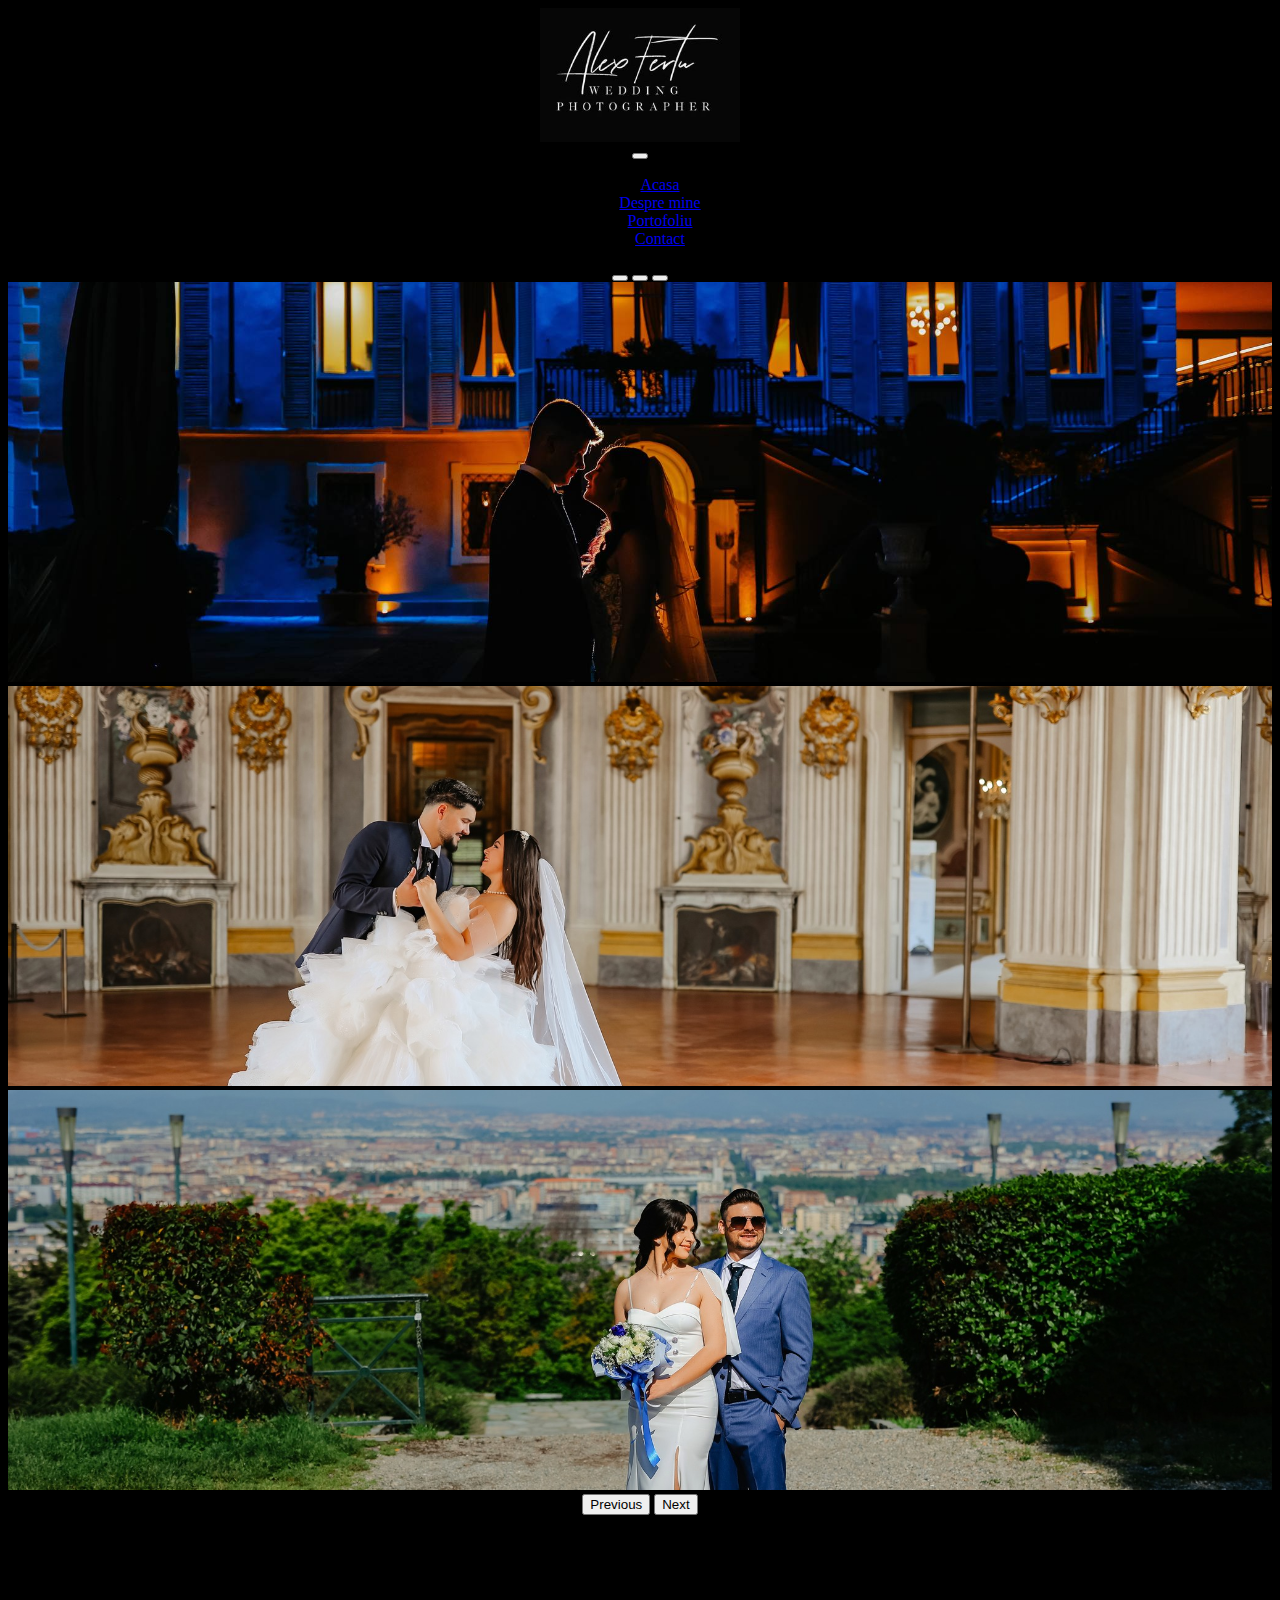
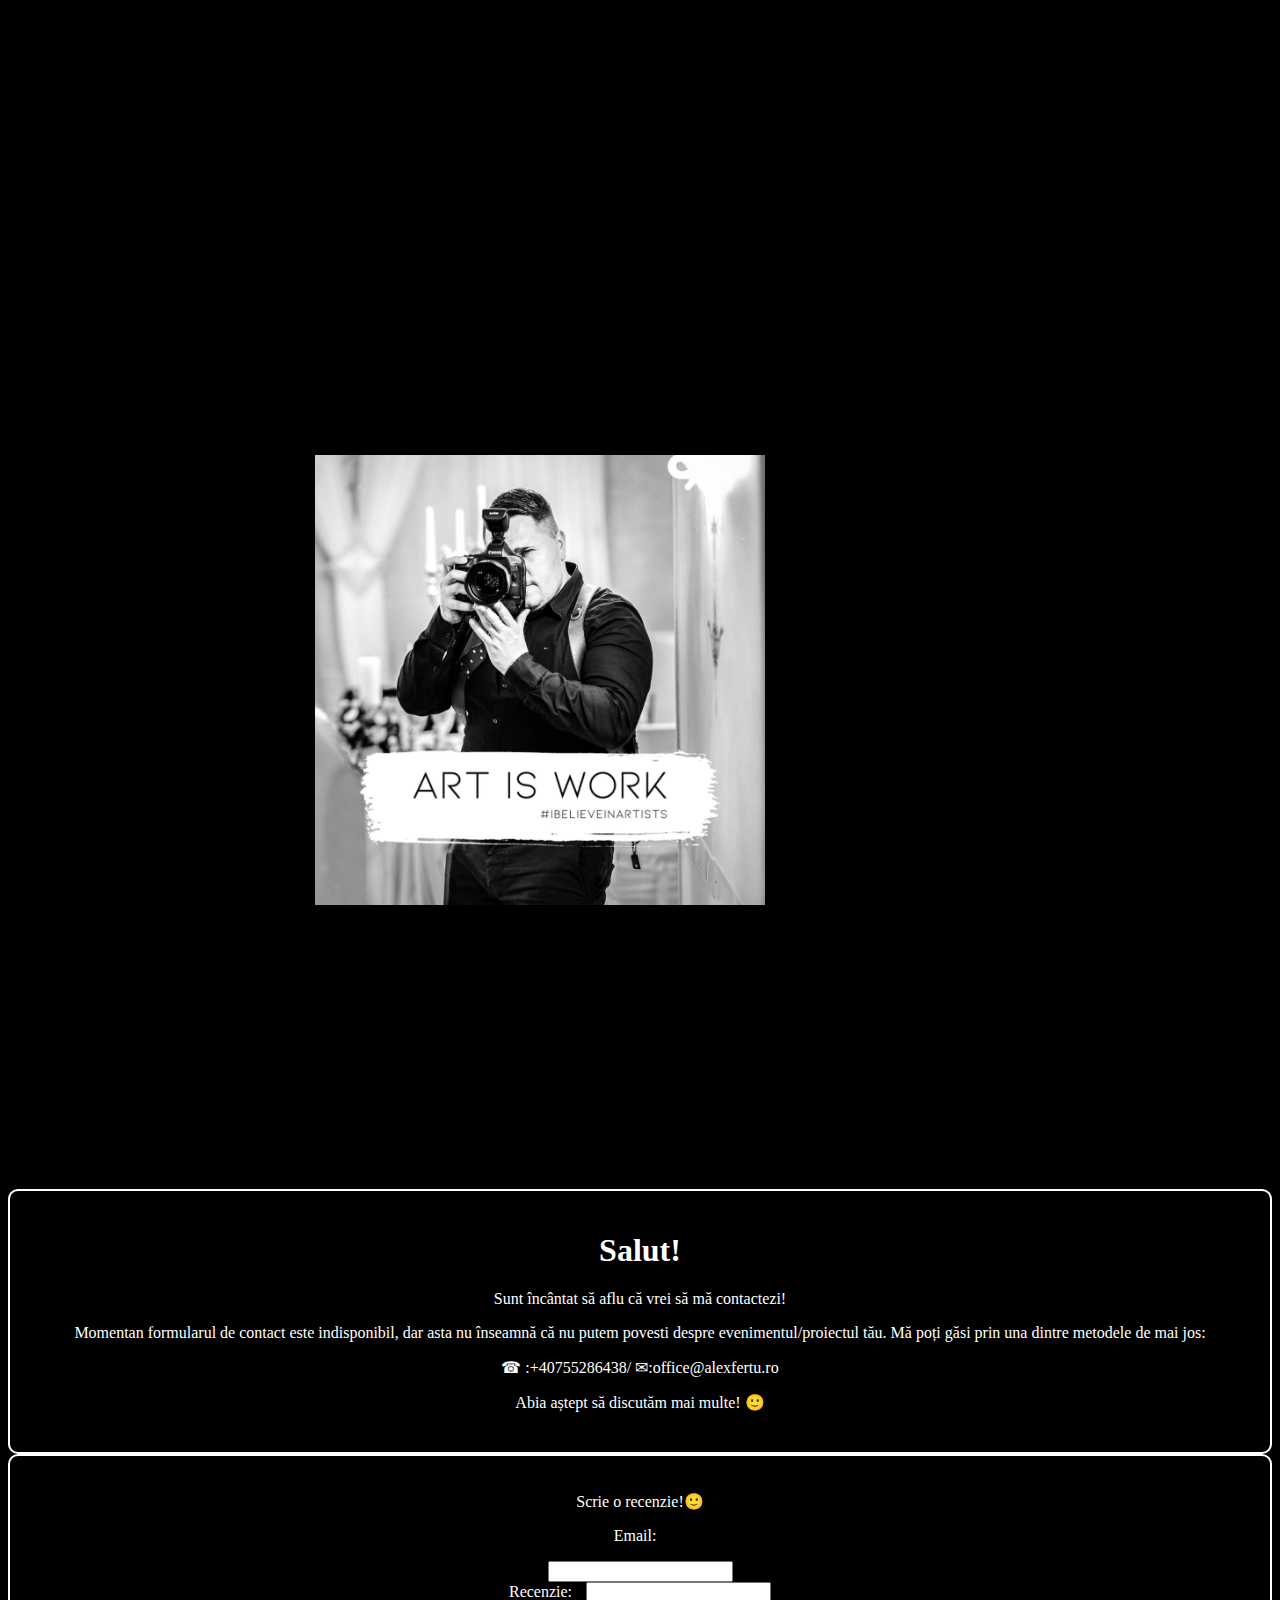
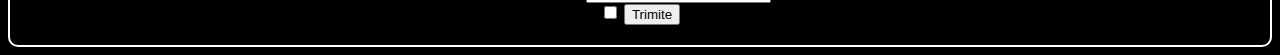
<file: proiect/acasa.html>
<!DOCTYPE html>
<html lang="ro">
<head>
    <title>Fotograful Minune</title>
    <link rel=" viewport" content="width=width-device, initial-scale=1.0">
    <link href="https://cdn.jsdelivr.net/npm/bootstrap@5.0.2/dist/css/bootstrap.min.css" rel="stylesheet" integrity="sha384-EVSTQN3/azprG1Anm3QDgpJLIm9Nao0Yz1ztcQTwFspd3yD65VohhpuuCOmLASjC" crossorigin="anonymous">
    <script src="https://cdn.jsdelivr.net/npm/bootstrap@5.0.2/dist/js/bootstrap.bundle.min.js" integrity="sha384-MrcW6ZMFYlzcLA8Nl+NtUVF0sA7MsXsP1UyJoMp4YLEuNSfAP+JcXn/tWtIaxVXM" crossorigin="anonymous"></script>
    <link rel="stylesheet" href="style.css">

</head>
<body>
    <header class="text-center ">
        <img src="logo.jpg" alt="Logo" class="img-fluid logo">
        <div class="container"></div>
        <nav class="navbar navbar-expand-lg navbar-light bg-light">
            <div class="container-fluid">
                <button class="navbar-toggler" type="button" data-bs-toggle="collapse" data-bs-target="#navbarNav" aria-controls="navbarNav" aria-label="Meniu-sus" aria-expanded="false"> 
                    <span class="navbar-toggler-icon"></span>
                </button>
                <div class="collapse navbar-collapse justify-content-center" id="navbarNav">
                    <ul class="navbar-nav"> 
                      <li class="nav-item"><a class="nav-link text-dark" href="acasa.html">Acasa</a></li>
                        <li class="nav-item"><a class="nav-link text-dark" href="zana.html">Despre mine</a></li>
                        <li class="nav-item"><a class="nav-link text-dark" href="Portofoliu.html">Portofoliu</a></li>
                        <li class="nav-item"><a class="nav-link text-dark" href="contact.html">Contact</a></li>
                    </ul>
                </div>
            </div>
        </nav>
    </header>
    <section id="carusel">
    <div id="carouselExampleIndicators" class="carousel slide" data-bs-ride="carousel">
      <div class="carousel-indicators">
        <button type="button" data-bs-target="#carouselExampleIndicators" data-bs-slide-to="0" class="active" aria-current="true" aria-label="Slide 1"></button>
        <button type="button" data-bs-target="#carouselExampleIndicators" data-bs-slide-to="1" aria-label="Slide 2"></button>
        <button type="button" data-bs-target="#carouselExampleIndicators" data-bs-slide-to="2" aria-label="Slide 3"></button>
      </div>
      <div class="carousel-inner">
        <div class="carousel-item active">
          <img src="3.jpg" class="d-block w-100" alt="2.jpg">
        </div>
        <div class="carousel-item">
          <img src="2.jpg" class="d-block w-100" alt="1.jpg">
        </div>
        <div class="carousel-item">
          <img src="1.jpg" class="d-block w-100" alt="3.jpg">
        </div>
      </div>
      <button class="carousel-control-prev" type="button" data-bs-target="#carouselExampleIndicators" data-bs-slide="prev">
        <span class="carousel-control-prev-icon" aria-hidden="true"></span>
        <span class="visually-hidden">Previous</span>
      </button>
      <button class="carousel-control-next" type="button" data-bs-target="#carouselExampleIndicators" data-bs-slide="next">
        <span class="carousel-control-next-icon" aria-hidden="true"></span>
        <span class="visually-hidden">Next</span>
      </button>
    </div>
    </section>
<section id="#acasa">

    <section id="Videoclip" class="container text-white">
      <div class="row align-items-center">
          <div class="col-md-6 text-center">
              <h2>Is It Love?</h2>
              <p>În fiecare fotografie, surprind o poveste de dragoste, la fel ca în film. Emoțiile sunt esențiale.</p>
          </div>
          <div class="videoclip col-md-6">
              <iframe width="100%" height="315" src="https://www.youtube.com/embed/fkO8U7lpxa0" title="YouTube video player" frameborder="0" allow="accelerometer; autoplay; clipboard-write; encrypted-media; gyroscope; picture-in-picture" allowfullscreen></iframe>
          </div>
      </div>
  </section>
  <section id="Despremine">
    <section id="Despremine">
      <div class="container">
          <div class="row align-items-center">
              <div class="col-md-6 text-center text-start">
                  <img src="poza2.jpg" alt="Descriere poza 2" class="img-poza2">
              </div>
              <div class="col-md-6 text-white">
                  <h1>My Story</h1>
                  <p>
                      I m a storyteller and a photographer, based in Bucharest, RO. All I want is to capture the best moments and feelings. I don t like images without emotions, even if they are fashion ones.
                      I'm in for different types of projects like personal events, corporate events, fashion shoots, moody shoots, product photography.
                      I am available worldwide, so no matter where you are, we can discuss your project regardless of location. I promise to be with you throughout the project, to provide you with professional solutions and to help you achieve your goals.
                      For me, photography is not just an activity, but a passion. I love working with people and capturing the beauty and emotion in every moment. I assure you that I will be truly honored to be with you in your special moments and to provide you with beautiful memories that will last a lifetime.
                      Don t hesitate to contact me and share your ideas and vision with me. I will be happy to provide you with all the information you need and help you turn your project into reality.
                      <br>
                      Best regards,<br>
                      Alex
                  </p>
              </div>
          </div>
      </div>
  </section>
  <section id="Contact" text-white>
    <div class="row align-items-center"></div>
      <div class="text-center">
        <p class=" card-body tex">
          <p class="card-text"></p>
      <div class="chenar">
          <h1>Salut!</h1>
          <p>Sunt încântat să aflu că vrei să mă contactezi!</p>
          <p>Momentan formularul de contact este indisponibil, dar asta nu înseamnă că nu putem povesti despre evenimentul/proiectul tău.   Mă poți găsi prin una dintre metodele de mai jos:</p>
          <p>&#9742; :+40755286438/   &#9993;:office@alexfertu.ro</p>
          <p>Abia aștept să discutăm mai multe! 🙂</p>
    <div class="text text-center text-white"></div>
    </div>
    </section>
 </section>
 <section id="Recenzii" text-white>
    <div class="chenar">
      <div class="label-container"></div>
      <div class="mb-3">
        <p>Scrie o  recenzie!🙂</p>
        <span class="label-text">Email:</span>
      <label for="exampleInputRecenzie" class="form-label"></label>
      </p><input type="email" class="form-control" id="exampleInputEmail1" aria-describedby="emailHelp">
      </div>
      <div class="mb-3">
        <span class="label-text">Recenzie:</span>
        <input type="recenzie" class="form-control" id="exampleInputRecenzie">
        <label for="exampleInputRecenzie" class="form-label">
          
        </label>
      </div>
      
      <div class="mb-3 form-check">
        <input type="checkbox" class="form-check-input" id="exampleCheck1">
      <button type="submit" class="btn btn-primary">Trimite</button>
  </section>
          
</body>
</html>
</file>
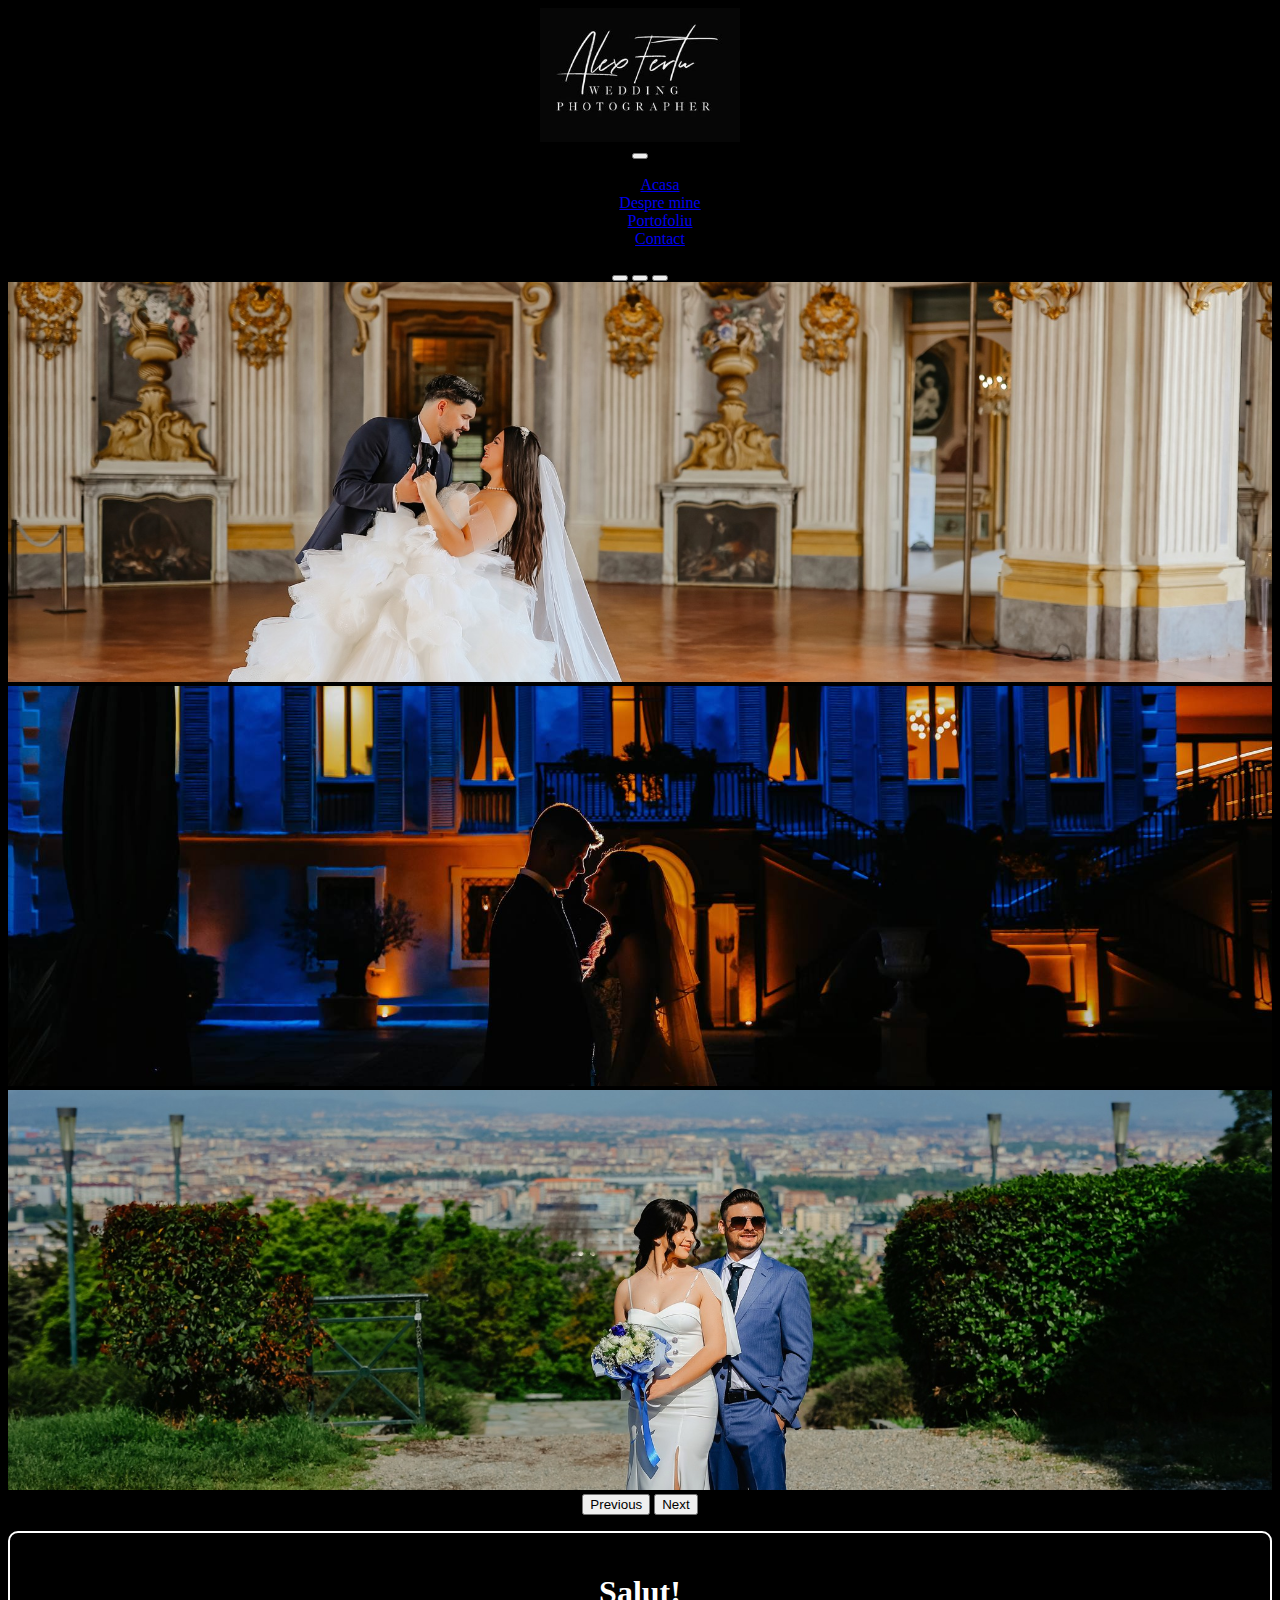
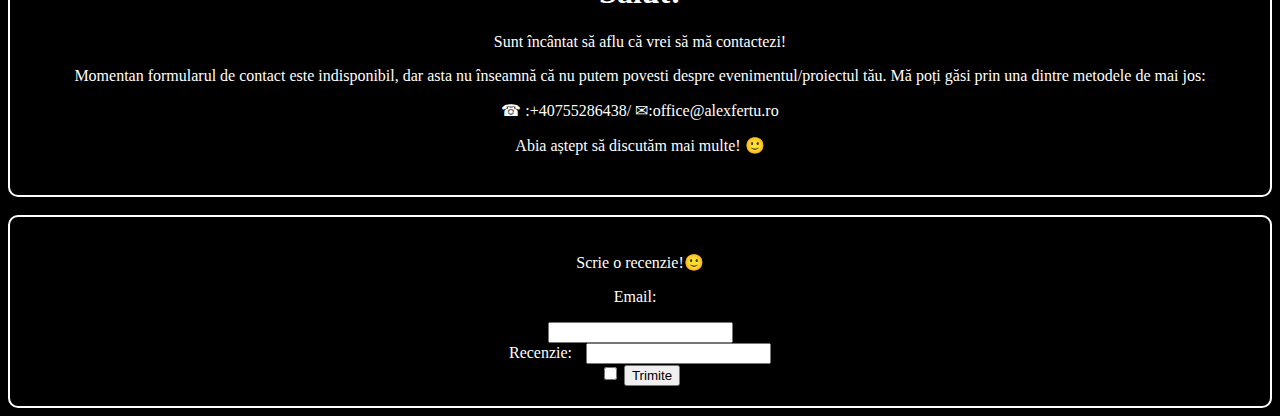
<file: proiect/contact.html>
<!DOCTYPE html>
<html lang="ro">
<head>
    <title>Fotograful Minune</title>
    <link rel=" viewport" content="width=width-device, initial-scale=1.0">
    <link href="https://cdn.jsdelivr.net/npm/bootstrap@5.0.2/dist/css/bootstrap.min.css" rel="stylesheet" integrity="sha384-EVSTQN3/azprG1Anm3QDgpJLIm9Nao0Yz1ztcQTwFspd3yD65VohhpuuCOmLASjC" crossorigin="anonymous">
    <script src="https://cdn.jsdelivr.net/npm/bootstrap@5.0.2/dist/js/bootstrap.bundle.min.js" integrity="sha384-MrcW6ZMFYlzcLA8Nl+NtUVF0sA7MsXsP1UyJoMp4YLEuNSfAP+JcXn/tWtIaxVXM" crossorigin="anonymous"></script>
    <link rel="stylesheet" href="style.css">

</head>
<body>
    <header class="text-center ">
        <img src="logo.jpg" alt="Logo" class="img-fluid logo">
        <div class="container"></div>
        <nav class="navbar navbar-expand-lg navbar-light bg-light">
            <div class="container-fluid">
                <button class="navbar-toggler" type="button" data-bs-toggle="collapse" data-bs-target="#navbarNav" aria-controls="navbarNav" aria-label="Meniu-sus" aria-expanded="false"> 
                    <span class="navbar-toggler-icon"></span>
                </button>
                <div class="collapse navbar-collapse justify-content-center" id="navbarNav">
                    <ul class="navbar-nav">
                        <li class="nav-item"><a class="nav-link text-dark" href="acasa.html">Acasa</a></li>
                        <li class="nav-item"><a class="nav-link text-dark" href="zana.html">Despre mine</a></li>
                        <li class="nav-item"><a class="nav-link text-dark" href="Portofoliu.html">Portofoliu</a></li>
                        <li class="nav-item"><a class="nav-link text-dark" href="contact.html">Contact</a></li>
                    </ul>
                </div>
            </div>
        </nav>
    </header>
    <section id="carusel">
    <div id="carouselExampleIndicators" class="carousel slide" data-bs-ride="carousel">
      <div class="carousel-indicators">
        <button type="button" data-bs-target="#carouselExampleIndicators" data-bs-slide-to="0" class="active" aria-current="true" aria-label="Slide 1"></button>
        <button type="button" data-bs-target="#carouselExampleIndicators" data-bs-slide-to="1" aria-label="Slide 2"></button>
        <button type="button" data-bs-target="#carouselExampleIndicators" data-bs-slide-to="2" aria-label="Slide 3"></button>
      </div>
      <div class="carousel-inner">
        <div class="carousel-item active">
          <img src="2.jpg" class="d-block w-100" alt="2.jpg">
        </div>
        <div class="carousel-item">
          <img src="3.jpg" class="d-block w-100" alt="1.jpg">
        </div>
        <div class="carousel-item">
          <img src="1.jpg" class="d-block w-100" alt="3.jpg">
        </div>
      </div>
      <button class="carousel-control-prev" type="button" data-bs-target="#carouselExampleIndicators" data-bs-slide="prev">
        <span class="carousel-control-prev-icon" aria-hidden="true"></span>
        <span class="visually-hidden">Previous</span>
      </button>
      <button class="carousel-control-next" type="button" data-bs-target="#carouselExampleIndicators" data-bs-slide="next">
        <span class="carousel-control-next-icon" aria-hidden="true"></span>
        <span class="visually-hidden">Next</span>
      </button>
    </div>
    </section>
    <section id="Contact" text-white>
        <div class="row align-items-center"></div>
          <div class="text-center">
            <p class=" card-body tex">
              <p class="card-text"></p>
          <div class="chenar">
              <h1>Salut!</h1>
              <p>Sunt încântat să aflu că vrei să mă contactezi!</p>
              <p>Momentan formularul de contact este indisponibil, dar asta nu înseamnă că nu putem povesti despre evenimentul/proiectul tău.   Mă poți găsi prin una dintre metodele de mai jos:</p>
              <p>&#9742; :+40755286438/   &#9993;:office@alexfertu.ro</p>
              <p>Abia aștept să discutăm mai multe! 🙂</p>
        <div class="text text-center text-white"></div>
        </div>
        </section>
        <
      <section id="Recenzii" text-white>
        <div class="chenar">
          <div class="label-container"></div>
          <div class="mb-3">
            <p>Scrie o  recenzie!🙂</p>
            <span class="label-text">Email:</span>
          <label for="exampleInputRecenzie" class="form-label"></label>
          </p><input type="email" class="form-control" id="exampleInputEmail1" aria-describedby="emailHelp">
          </div>
          <div class="mb-3">
            <span class="label-text">Recenzie:</span>
            <input type="recenzie" class="form-control" id="exampleInputRecenzie">
            <label for="exampleInputRecenzie" class="form-label">
              
            </label>
          </div>
          
          <div class="mb-3 form-check">
            <input type="checkbox" class="form-check-input" id="exampleCheck1">
          <button type="submit" class="btn btn-primary">Trimite</button>
      </section>
    </body>
   </html>
</file>
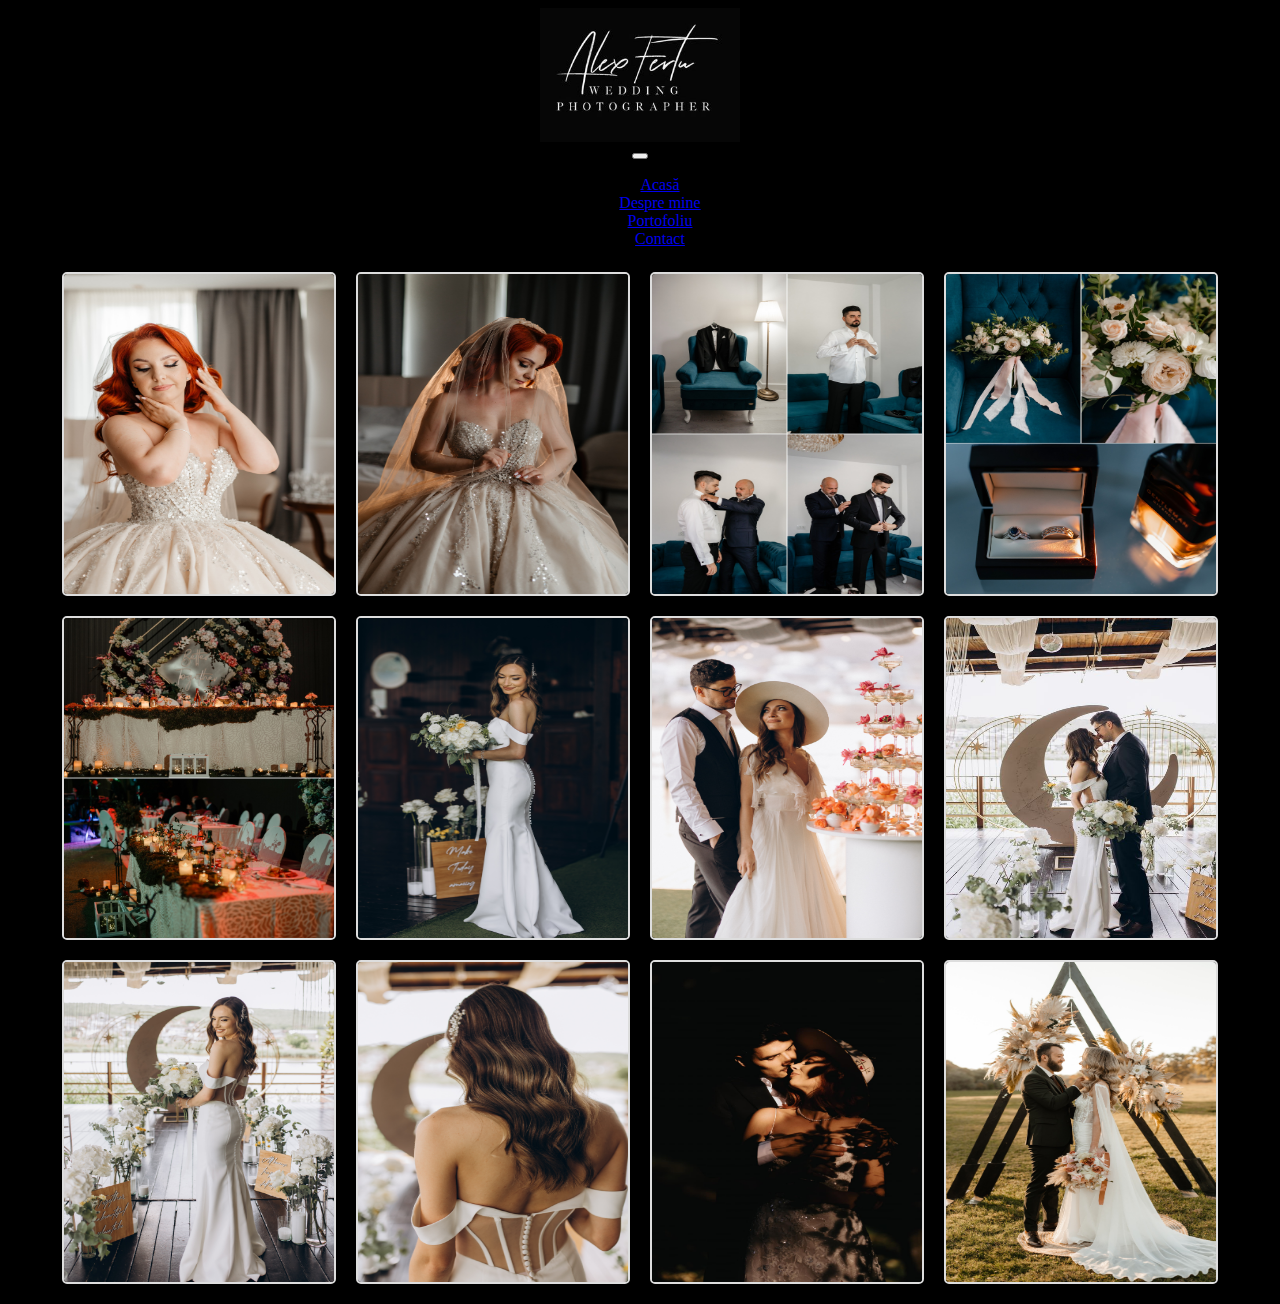
<file: proiect/Nunta.html>
<!DOCTYPE html>
<html lang="ro">
<head>
    <title>Fotograful Minune</title>
    <link rel=" viewport" content="width=width-device, initial-scale=1.0">
    <link href="https://cdn.jsdelivr.net/npm/bootstrap@5.0.2/dist/css/bootstrap.min.css" rel="stylesheet" integrity="sha384-EVSTQN3/azprG1Anm3QDgpJLIm9Nao0Yz1ztcQTwFspd3yD65VohhpuuCOmLASjC" crossorigin="anonymous">
    <script src="https://cdn.jsdelivr.net/npm/bootstrap@5.0.2/dist/js/bootstrap.bundle.min.js" integrity="sha384-MrcW6ZMFYlzcLA8Nl+NtUVF0sA7MsXsP1UyJoMp4YLEuNSfAP+JcXn/tWtIaxVXM" crossorigin="anonymous"></script>
    <link rel="stylesheet" href="style.css">

</head>
<body>
    <header class="text-center ">
        <img src="logo.jpg" alt="Logo" class="img-fluid logo">
        <div class="container"></div>
        <nav class="navbar navbar-expand-lg navbar-light bg-light">
            <div class="container-fluid">
                <button class="navbar-toggler" type="button" data-bs-toggle="collapse" data-bs-target="#navbarNav" aria-controls="navbarNav" aria-label="Meniu-sus" aria-expanded="false"> 
                    <span class="navbar-toggler-icon"></span>
                </button>
                <div class="collapse navbar-collapse justify-content-center" id="navbarNav">
                    <ul class="navbar-nav">
                        <li class="nav-item"><a class="nav-link text-dark" href="acasa.html">Acasă</a></li>
                        <li class="nav-item"><a class="nav-link text-dark" href="zana.html">Despre mine</a></li>
                        <li class="nav-item"><a class="nav-link text-dark" href="Portofoliu.html">Portofoliu</a></li>
                        <li class="nav-item"><a class="nav-link text-dark" href="contact.html">Contact</a></li>
                    </ul>
                </div>
            </div>
        </nav>
    </header>
    <section id="despre" class=".bg-dark.bg-gradient">
    </section>
    <section id="portofoliu">
        <div class="galerie">
            <img src="Nunta/nunta1.jpg" >
            <img src="Nunta/nunta 2.jpg" >
            <img src="Nunta/nunta 3.jpg" >
            <img src="Nunta/nunta 4.jpg" >
            <img src="Nunta/nunta5.jpg" > 
            <img src="Nunta/nunta 6.jpg" >
            <img src="Nunta/nunta 7.jpg" >
            <img src="Nunta/nunta 8.jpg" >
            <img src="Nunta/nunta 9.jpg" >
            <img src="Nunta/nunta 10.jpg">
            <img src="Nunta/nunta 11.jpg" >
            <img src="Nunta/nunta 12.jpg" >

        </div>
    </section>
</file>
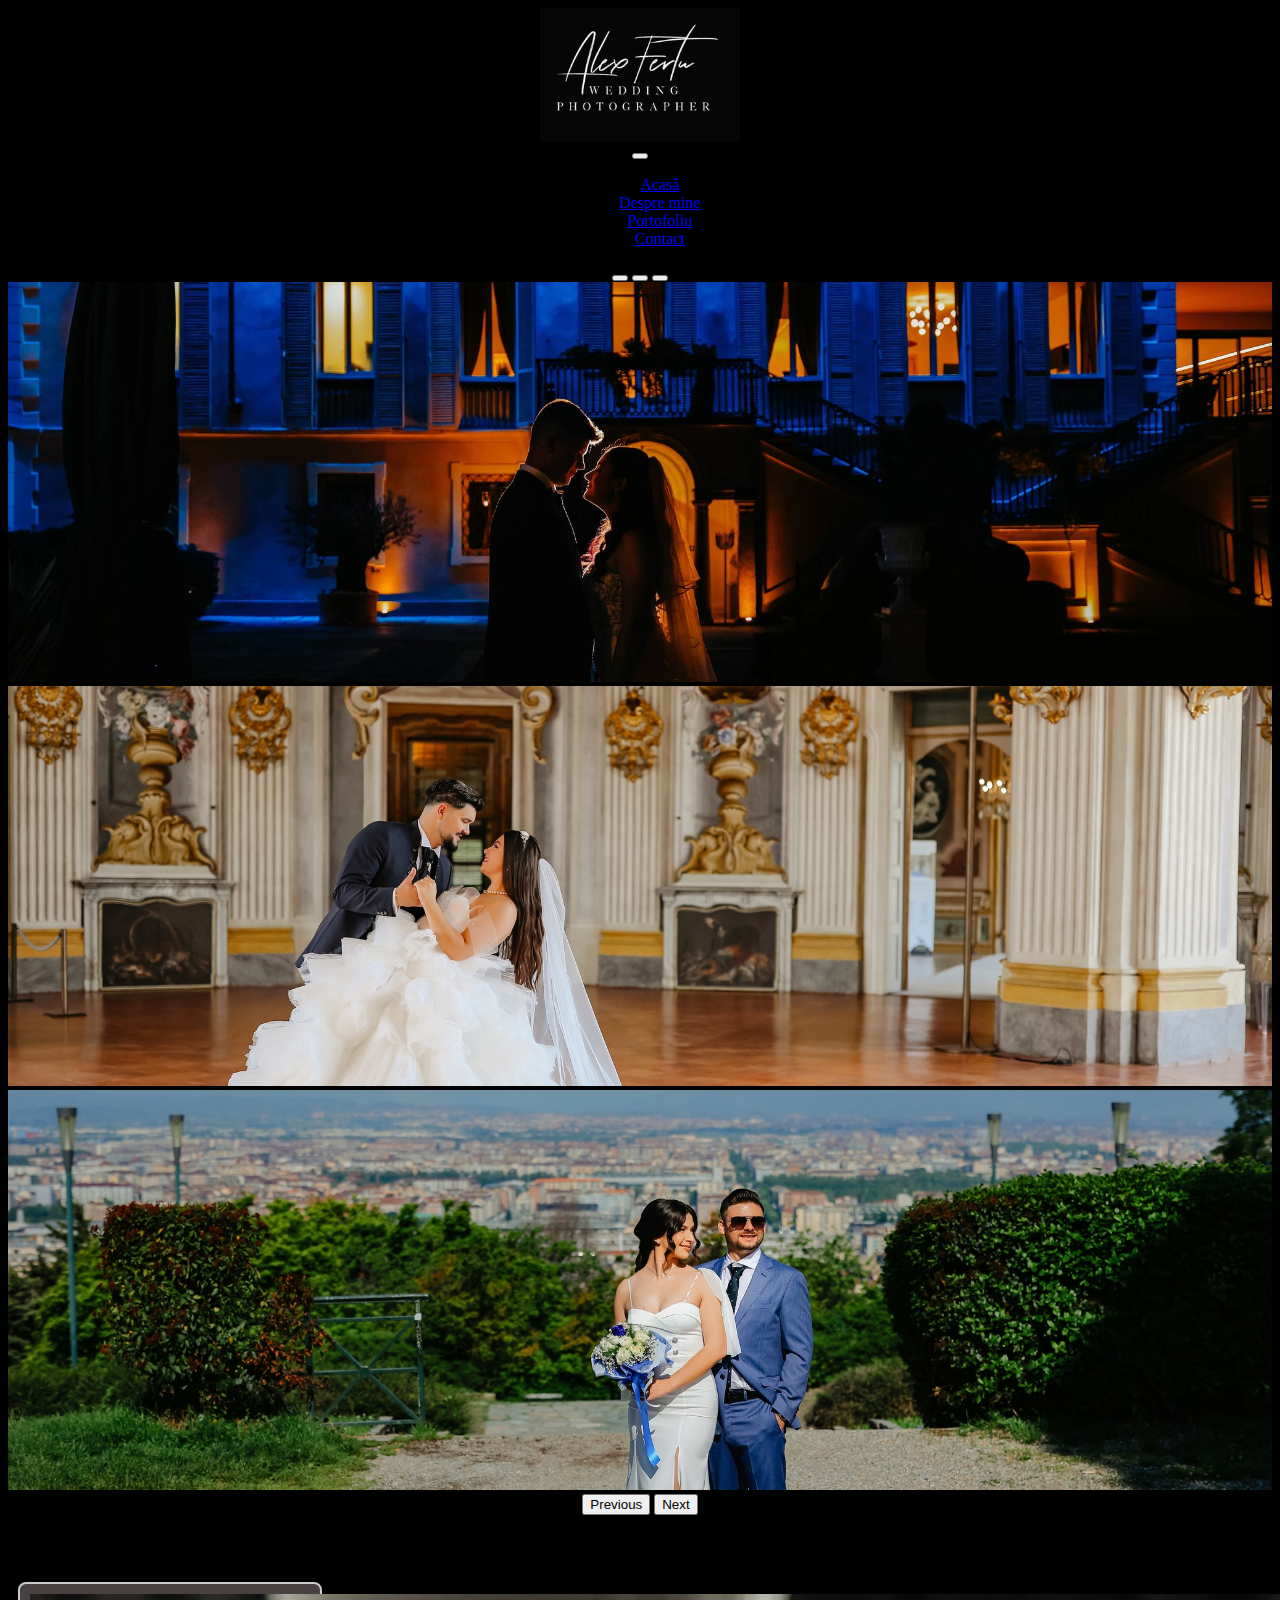
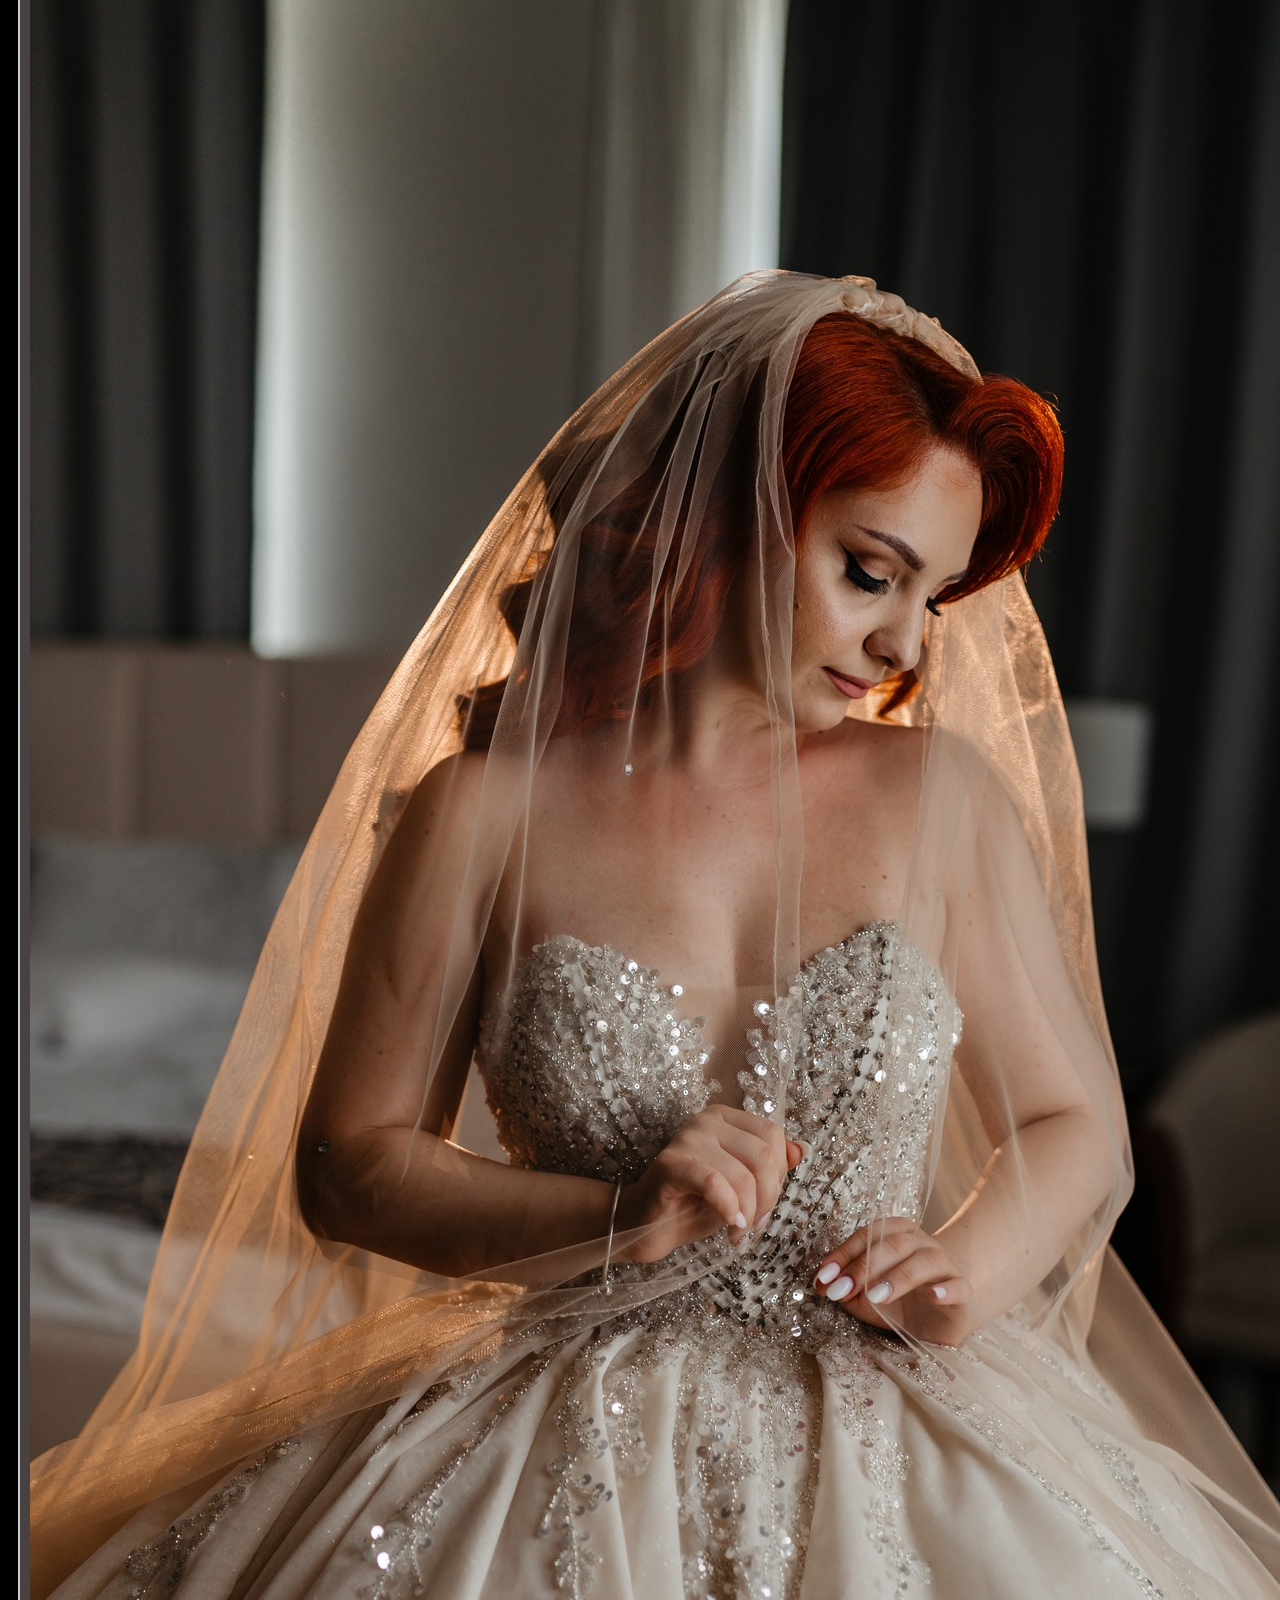
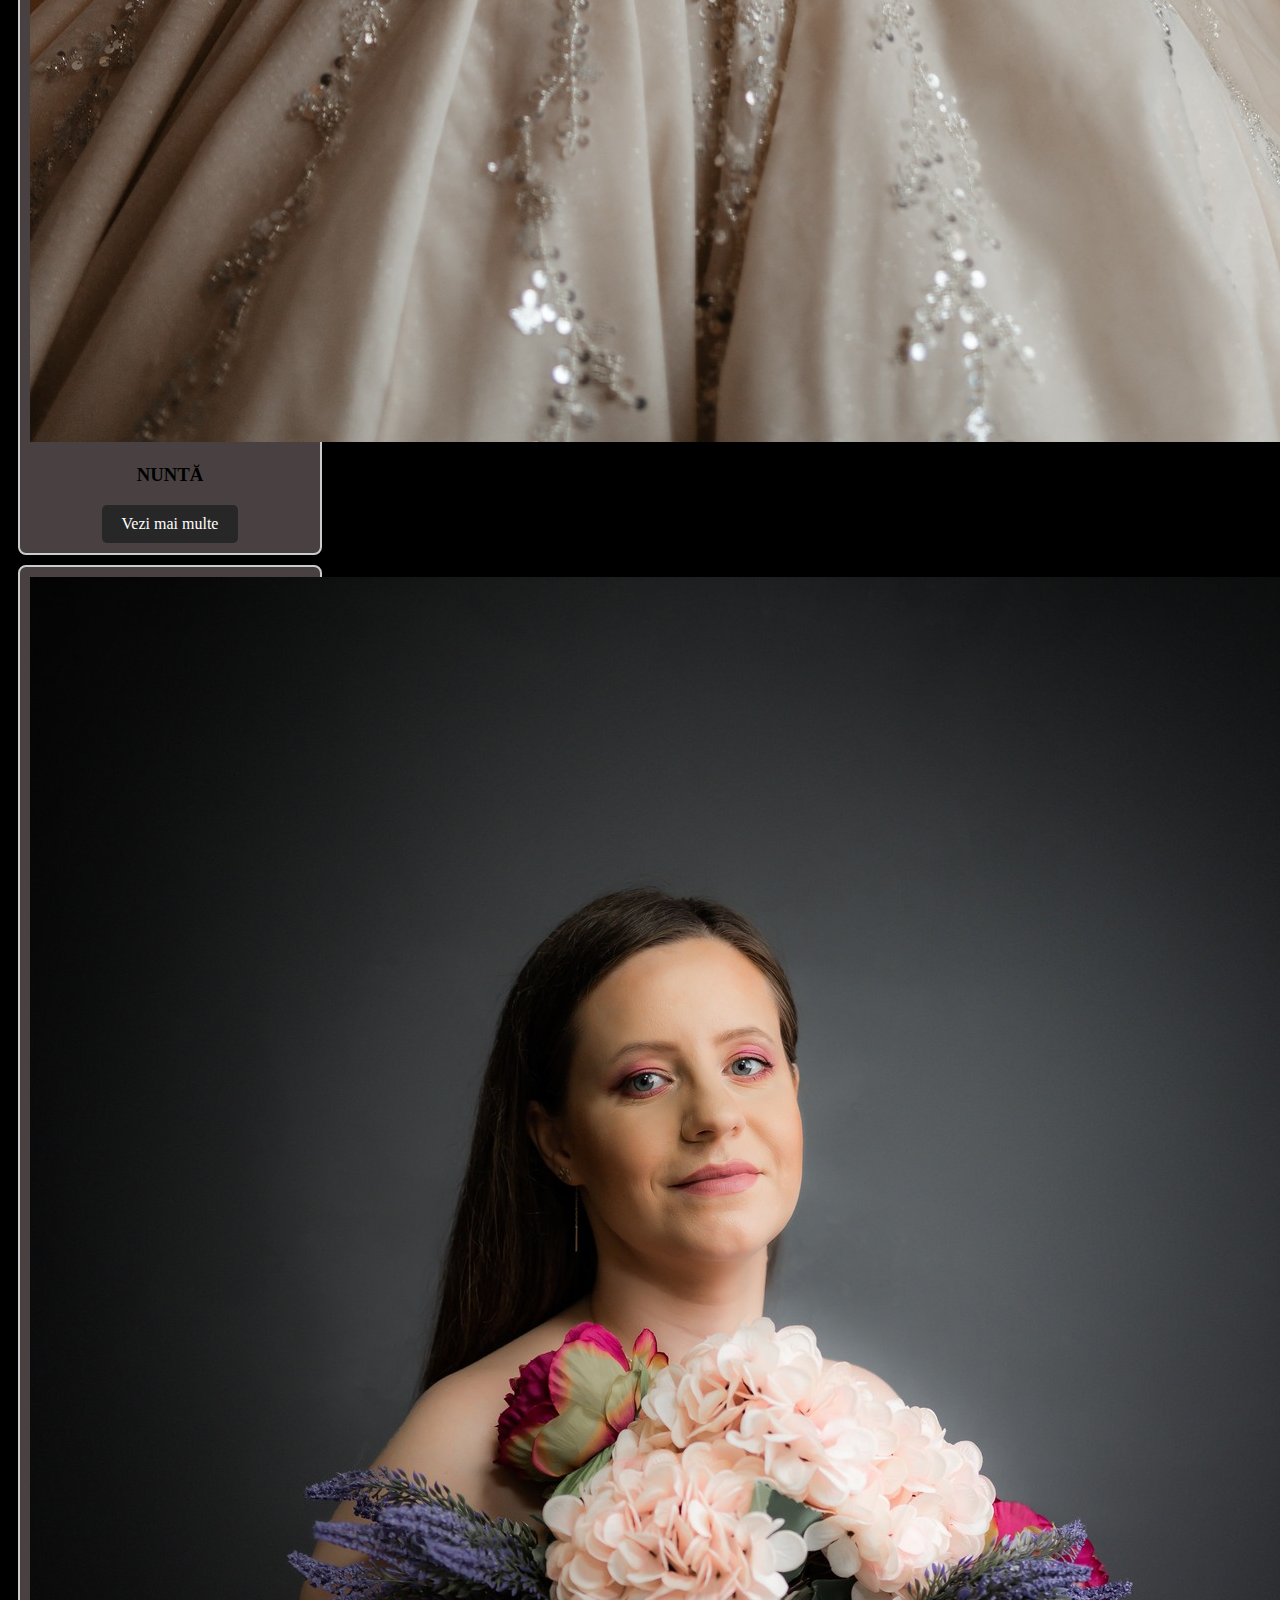
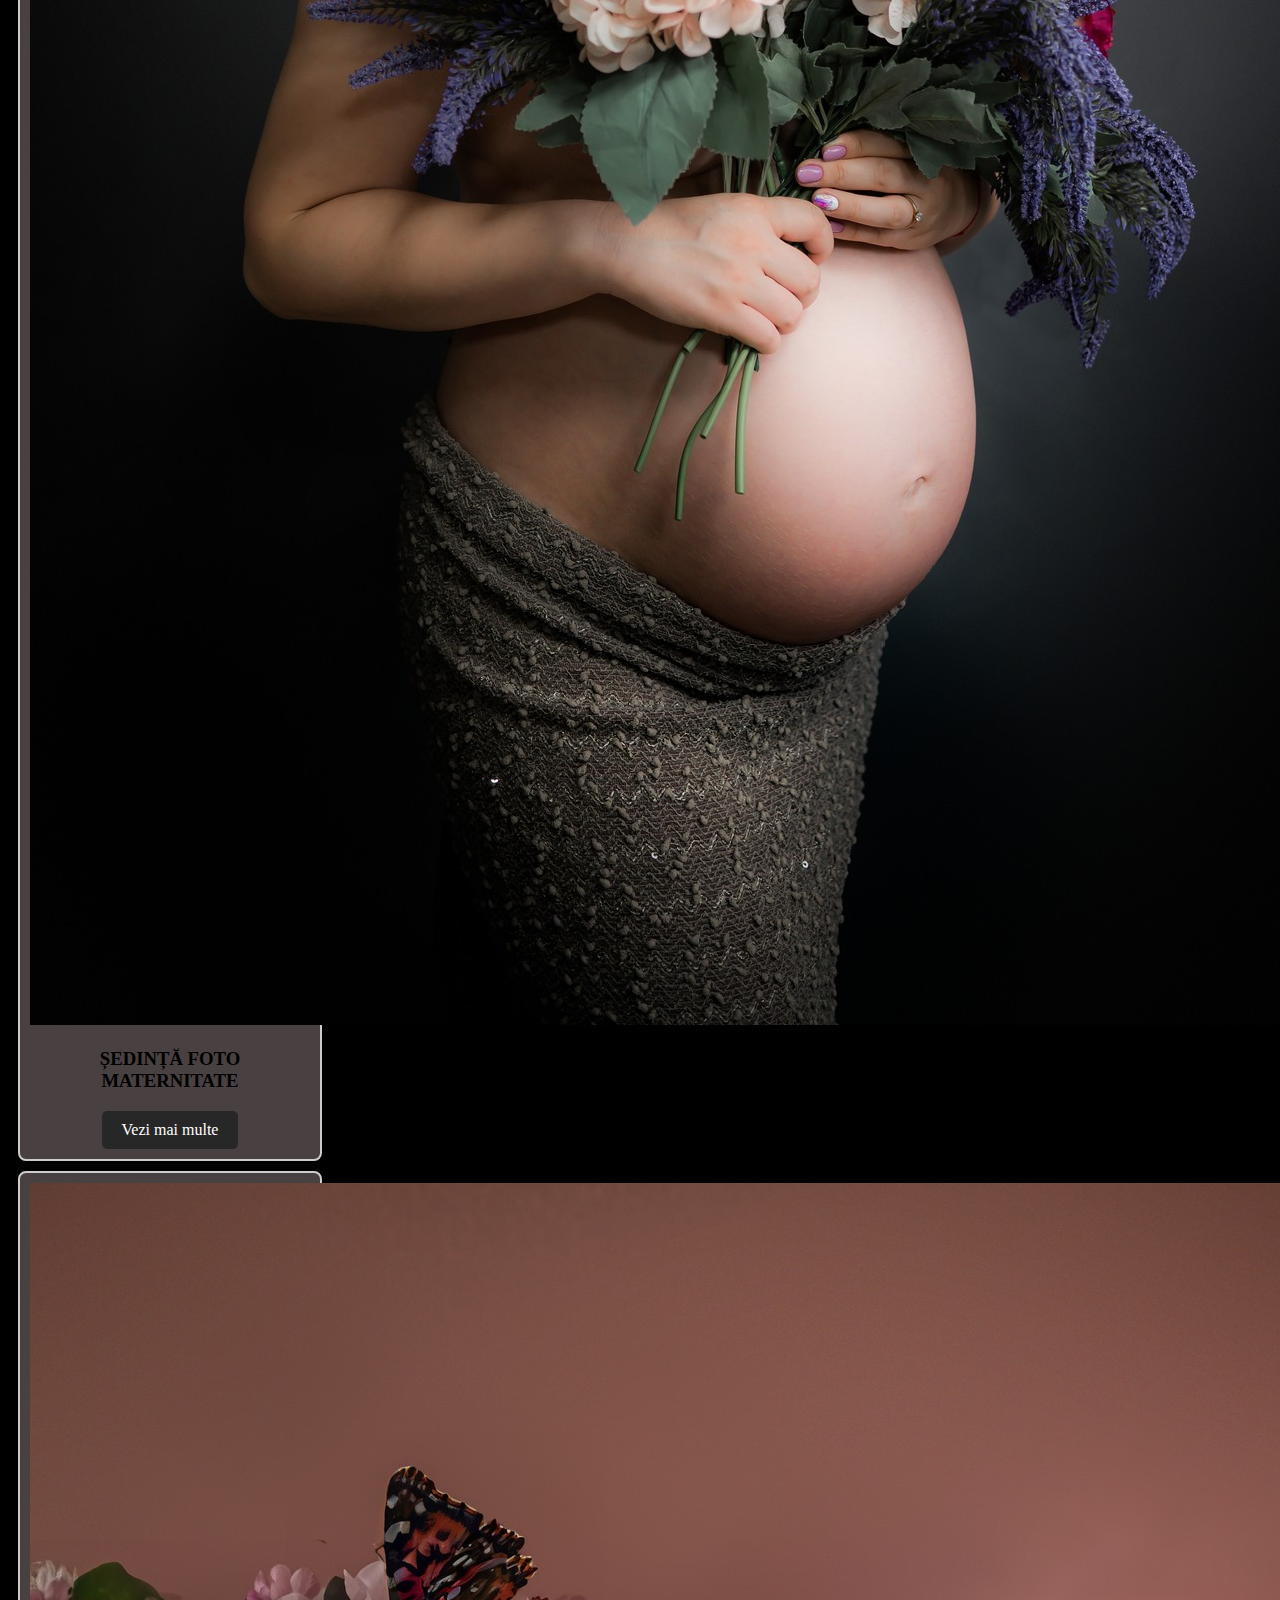
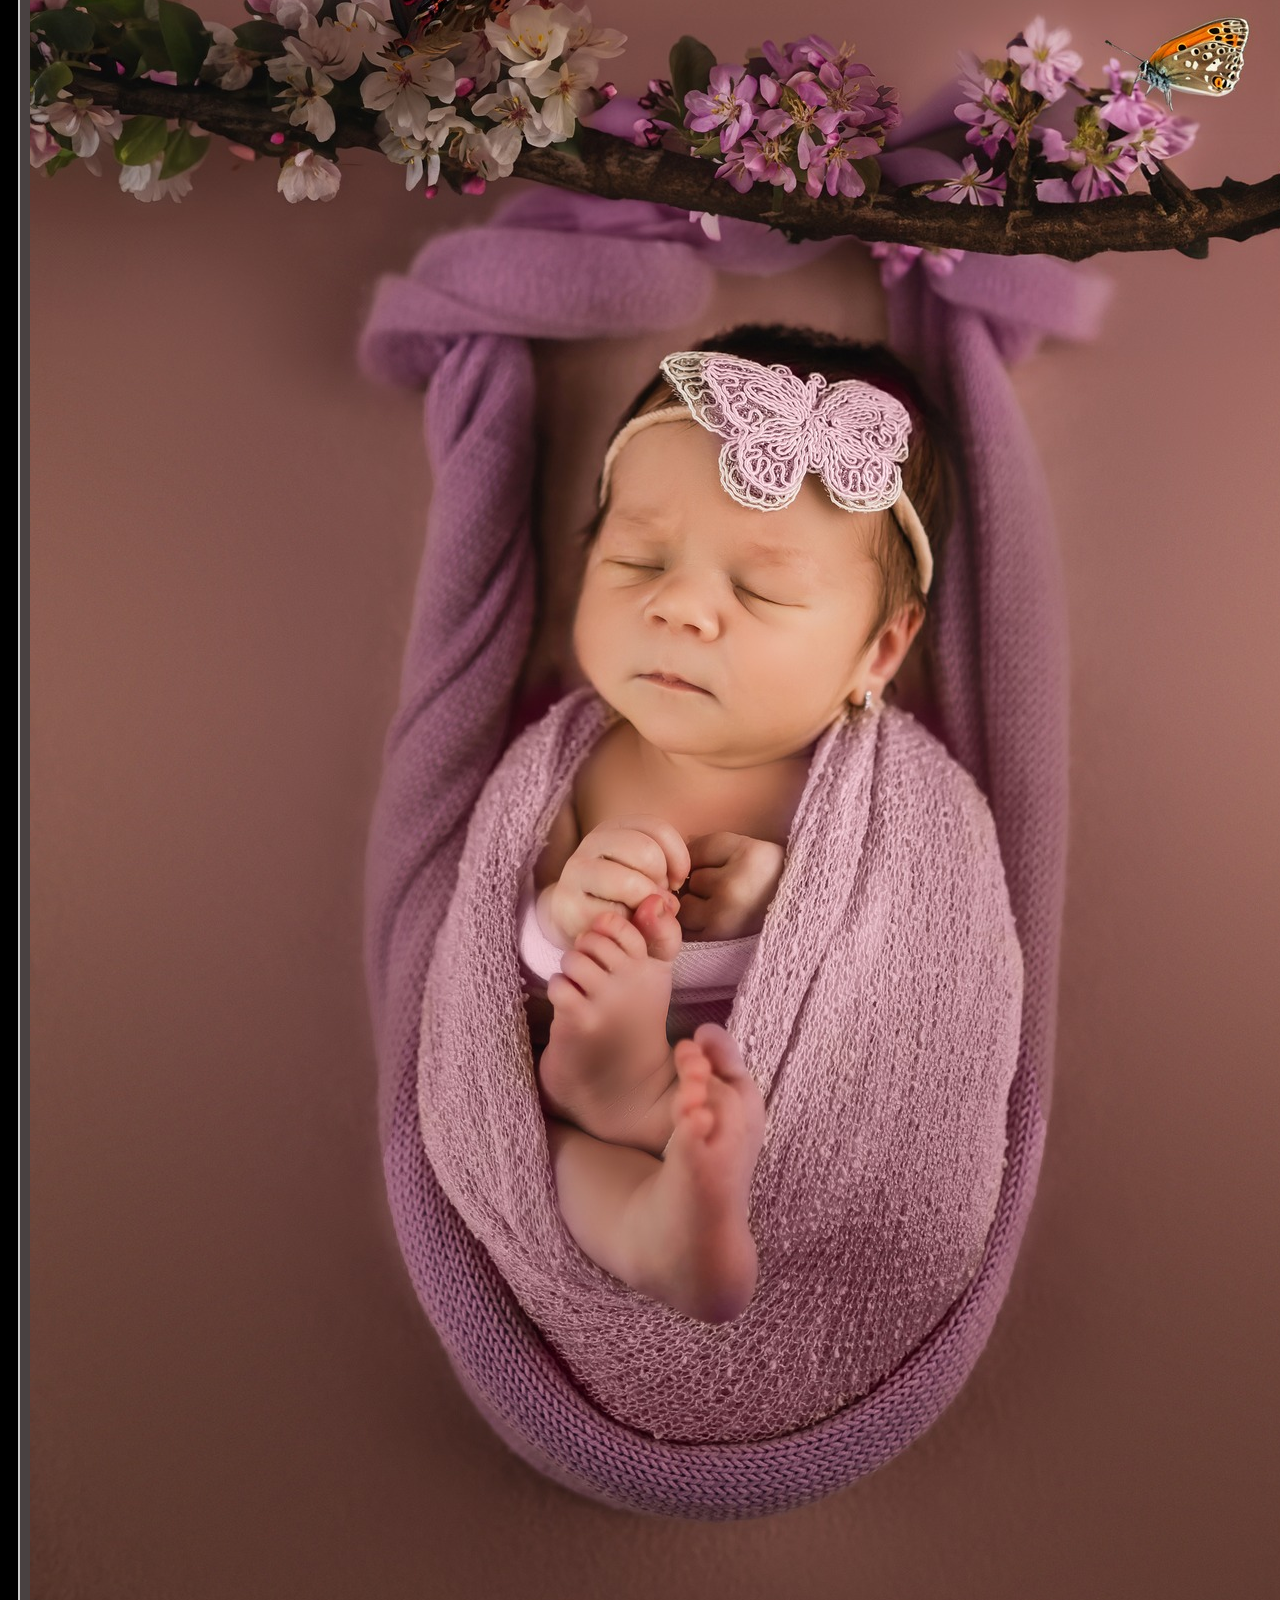
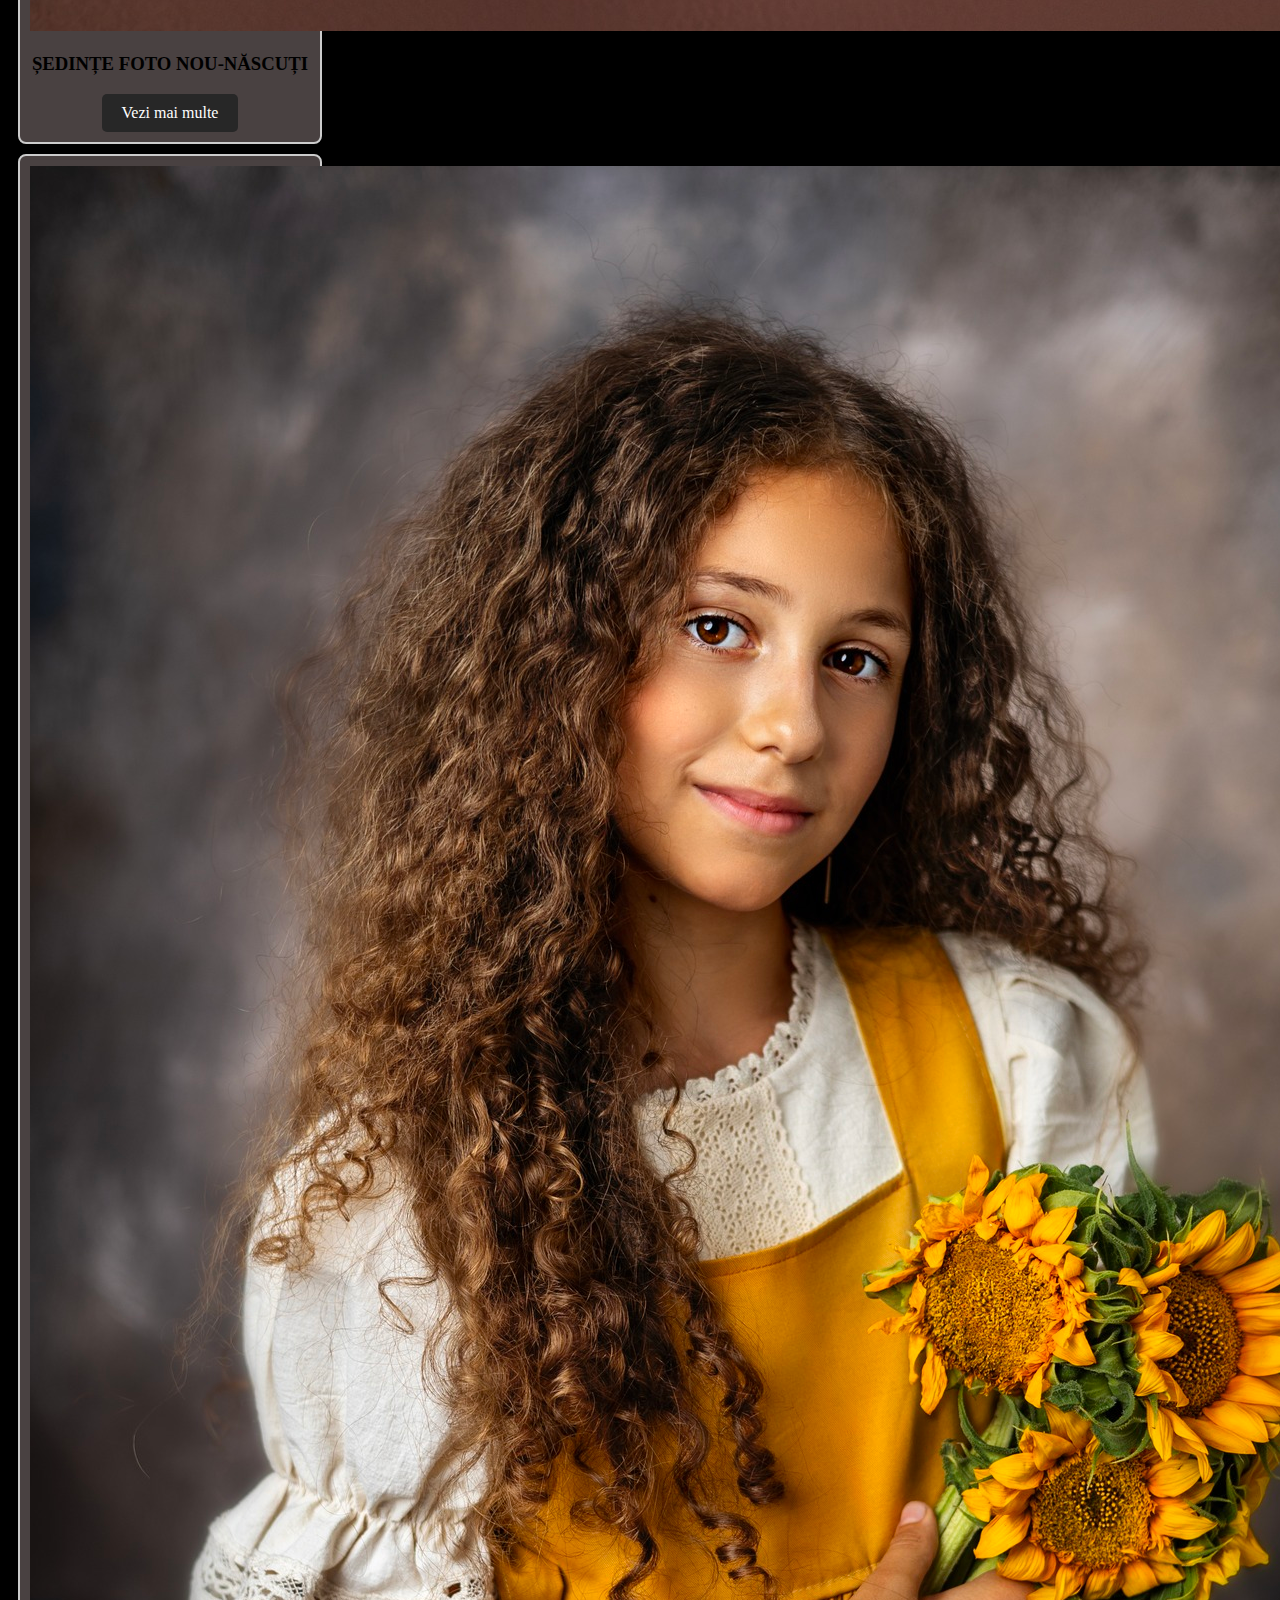
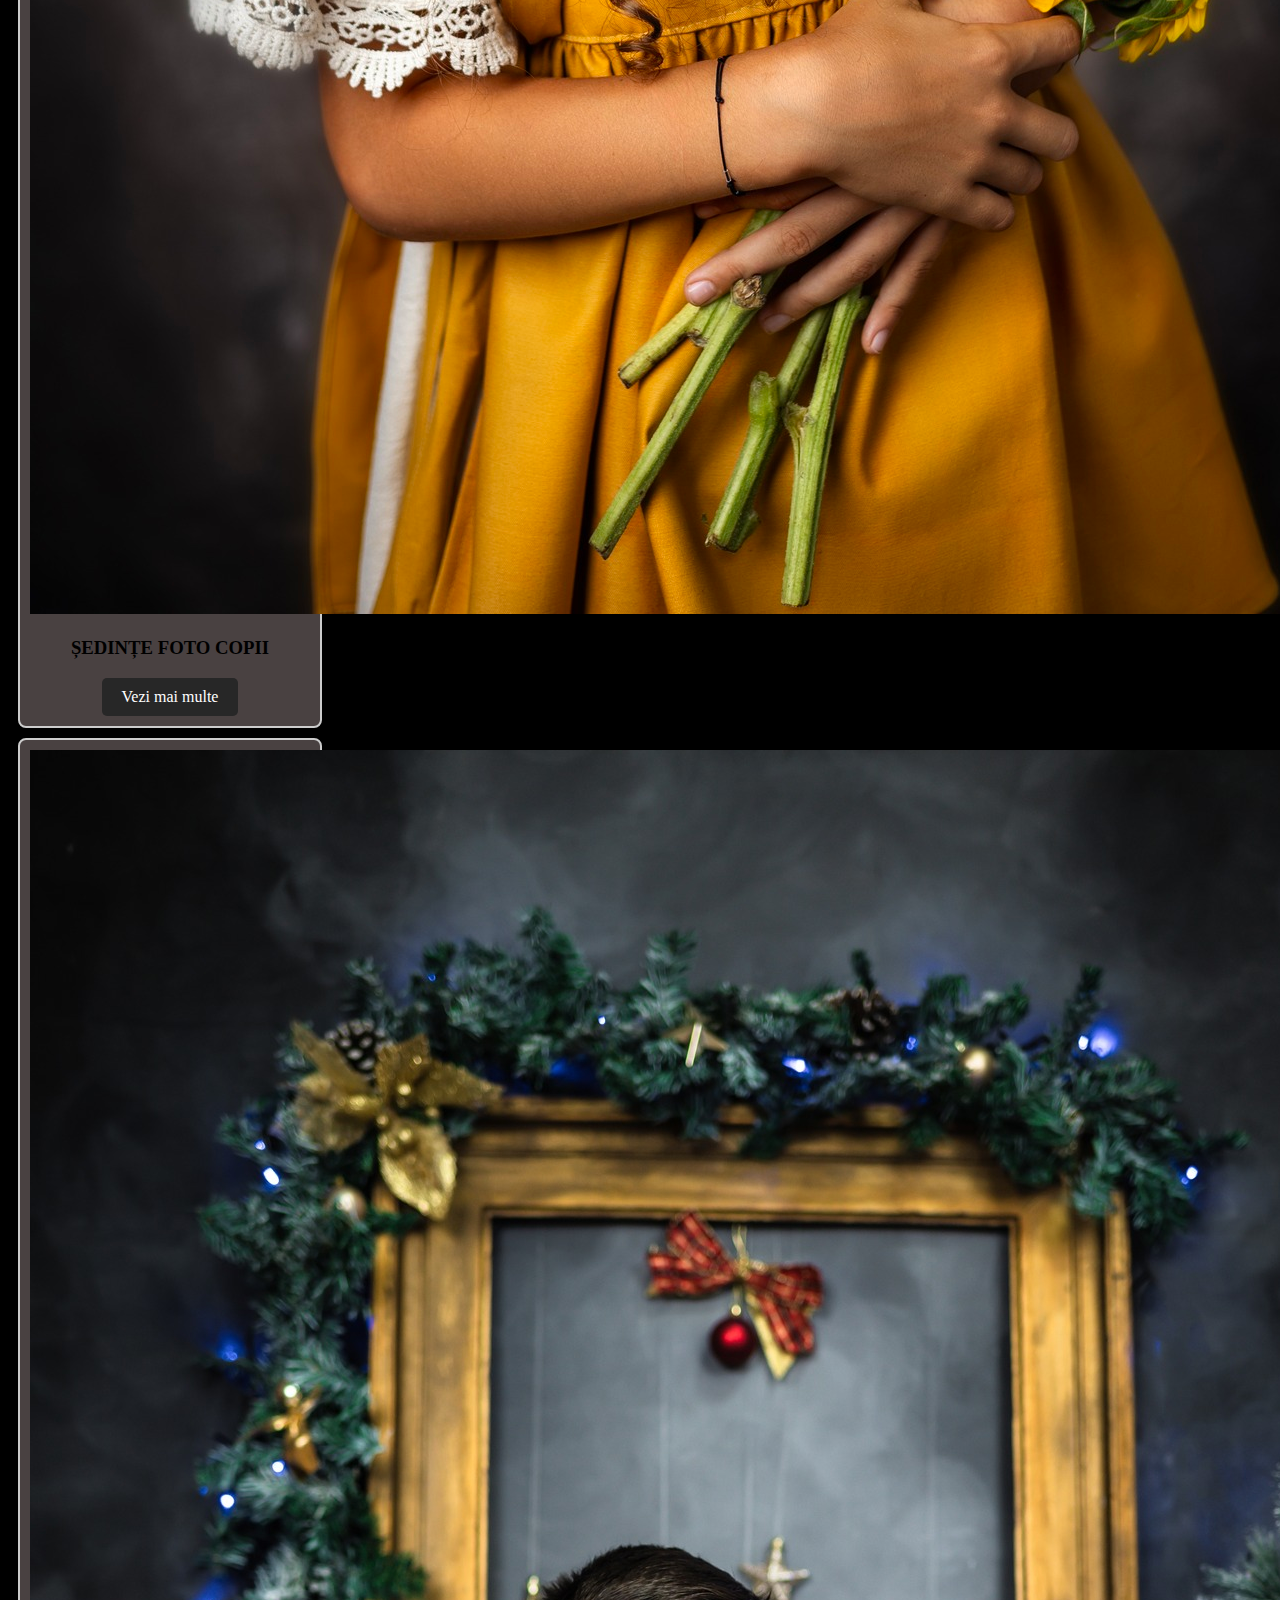
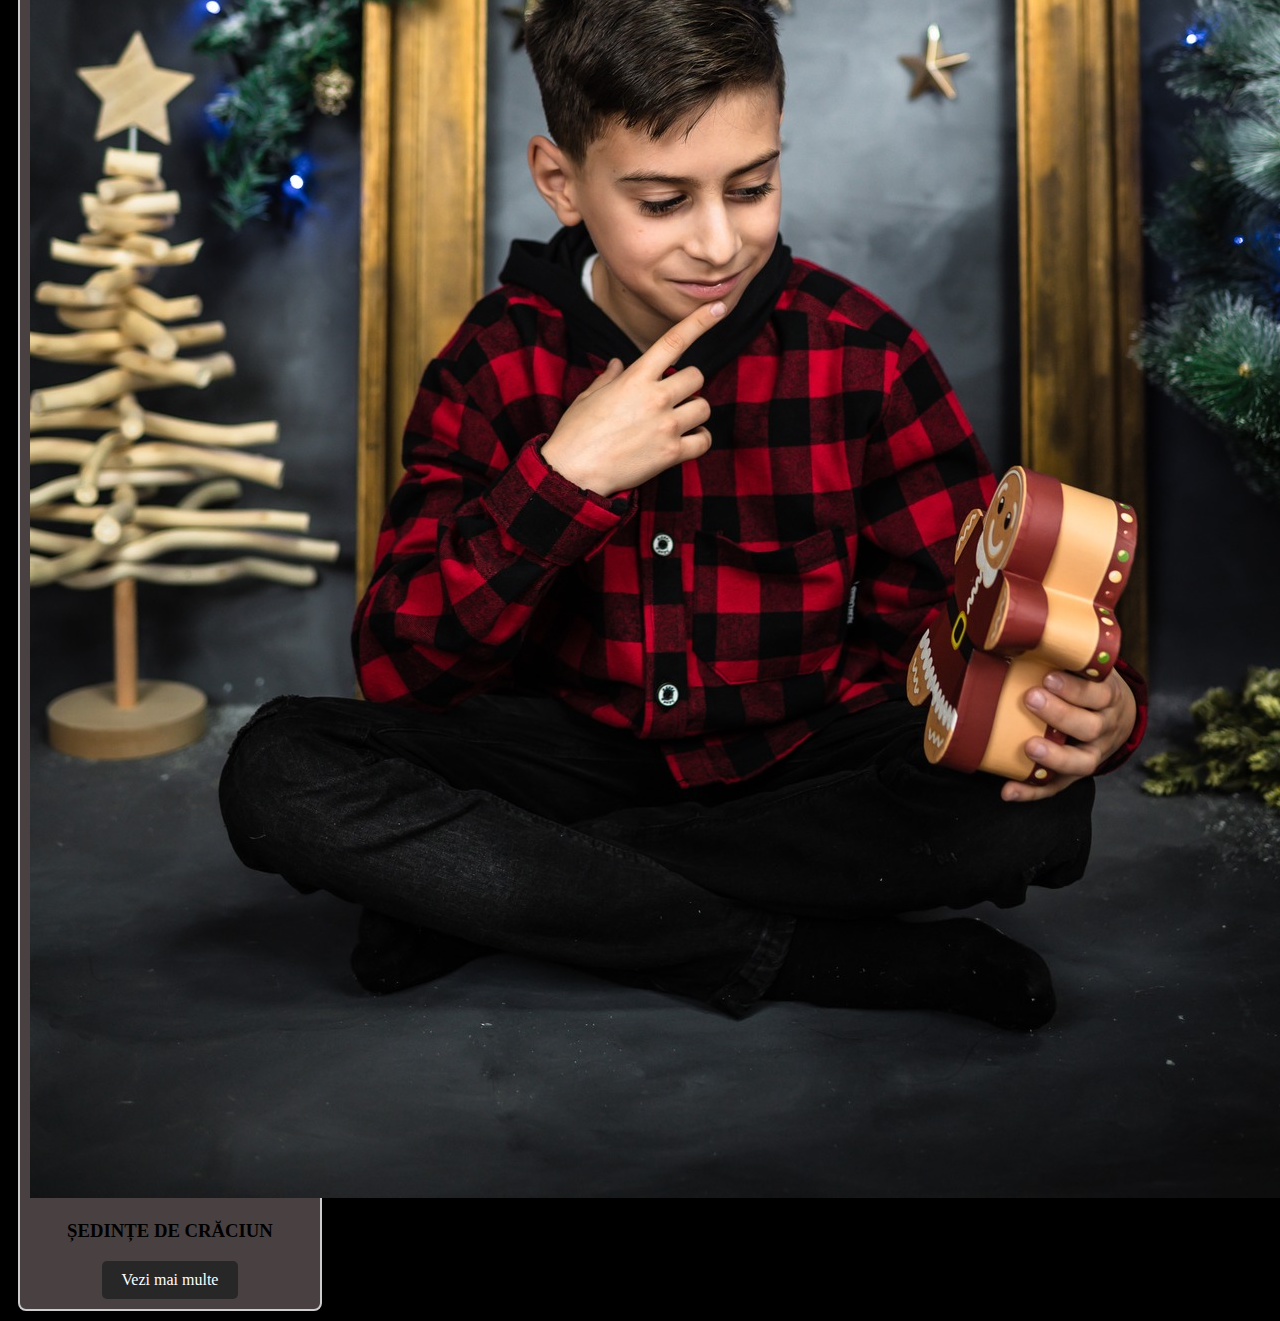
<file: proiect/Portofoliu.html>
<!DOCTYPE html>
<html lang="ro">
<head>
    <meta charset="UTF-8">
    <meta name="viewport" content="width=device-width, initial-scale=1.0">
    <title>Fotograful Minune</title>
    <link href="https://cdn.jsdelivr.net/npm/bootstrap@5.0.2/dist/css/bootstrap.min.css" rel="stylesheet" integrity="sha384-EVSTQN3/azprG1Anm3QDgpJLIm9Nao0Yz1ztcQTwFspd3yD65VohhpuuCOmLASjC" crossorigin="anonymous">
    <link rel="stylesheet" href="style.css">
    <script src="https://cdn.jsdelivr.net/npm/bootstrap@5.0.2/dist/js/bootstrap.bundle.min.js" integrity="sha384-MrcW6ZMFYlzcLA8Nl+NtUVF0sA7MsXsP1UyJoMp4YLEuNSfAP+JcXn/tWtIaxVXM" crossorigin="anonymous"></script>
</head>
<body>
    <header class="text-center mb-4">
        <img src="logo.jpg" alt="Logo" class="img-fluid logo">
        <nav class="navbar navbar-expand-lg navbar-light bg-light">
            <div class="container-fluid">
                <button class="navbar-toggler" type="button" data-bs-toggle="collapse" data-bs-target="#navbarNav" aria-controls="navbarNav" aria-label="Meniu-sus" aria-expanded="false"> 
                    <span class="navbar-toggler-icon"></span>
                </button>
                <div class="collapse navbar-collapse justify-content-center" id="navbarNav">
                    <ul class="navbar-nav">
                        <li class="nav-item"><a class="nav-link text-dark" href="acasa.html">Acasă</a></li>
                        <li class="nav-item"><a class="nav-link text-dark" href="zana.html">Despre mine</a></li>
                        <li class="nav-item"><a class="nav-link text-dark" href="Portofoliu.html">Portofoliu</a></li>
                        <li class="nav-item"><a class="nav-link text-dark" href="contact.html">Contact</a></li>
                </div>
            </div>
        </nav>
    </header>
    <section id="carusel">
        <div id="carouselExampleIndicators" class="carousel slide" data-bs-ride="carousel">
          <div class="carousel-indicators">
            <button type="button" data-bs-target="#carouselExampleIndicators" data-bs-slide-to="0" class="active" aria-current="true" aria-label="Slide 1"></button>
            <button type="button" data-bs-target="#carouselExampleIndicators" data-bs-slide-to="1" aria-label="Slide 2"></button>
            <button type="button" data-bs-target="#carouselExampleIndicators" data-bs-slide-to="2" aria-label="Slide 3"></button>
          </div>
          <div class="carousel-inner">
            <div class="carousel-item active">
              <img src="3.jpg" class="d-block w-100" alt="2.jpg">
            </div>
            <div class="carousel-item">
              <img src="2.jpg" class="d-block w-100" alt="1.jpg">
            </div>
            <div class="carousel-item">
              <img src="1.jpg" class="d-block w-100" alt="3.jpg">
            </div>
          </div>
          <button class="carousel-control-prev" type="button" data-bs-target="#carouselExampleIndicators" data-bs-slide="prev">
            <span class="carousel-control-prev-icon" aria-hidden="true"></span>
            <span class="visually-hidden">Previous</span>
          </button>
          <button class="carousel-control-next" type="button" data-bs-target="#carouselExampleIndicators" data-bs-slide="next">
            <span class="carousel-control-next-icon" aria-hidden="true"></span>
            <span class="visually-hidden">Next</span>
          </button>
        </div>

    <section id="Portofoliu" class="container text-white">
        <h2 class="text-center mb-4">Portofoliu</h2>
        <div class="row">
            <div class="col-md-4">
                <div class="portfolio-item">
                    <img src="Nunta/nunta 2.jpg" class="img-fluid" alt="Nuntă">
                    <h3>NUNTĂ</h3> 
                    <a href="Nunta.html" class="buton">Vezi mai multe</a>
                </div>
            </div>
            <div class="col-md-4">
                <div class="portfolio-item">
                    <img src="Maternitate/maternitate1.jpg" class="img-fluid" alt="Ședință foto maternitate">
                    <h3>ȘEDINȚĂ FOTO MATERNITATE</h3>
                    <a href="Sedinta.html" class="buton">Vezi mai multe</a>
                </div>
            </div>
            <div class="col-md-4">
                <div class="portfolio-item">
                    <img src="Bebe/bebe2.jpg" class="img-fluid" alt="Ședințe foto nou-născuți">
                    <h3>ȘEDINȚE FOTO NOU-NĂSCUȚI</h3>
                    <a href="Sedinta foto bebelusi (2).html" class="buton">Vezi mai multe</a>
                </div>
            </div>
            <div class="col-md-4">
                <div class="portfolio-item">
                    <img src="Copii/Copil9.jpg" class="img-fluid" alt="Ședințe foto copii">
                    <h3>ȘEDINȚE FOTO COPII</h3>
                    <a href="Poze copii.html" class="buton">Vezi mai multe</a>
                </div>
            </div>
            <div class="col-md-4">
                <div class="portfolio-item">
                    <img src="Craciun/Craciun2.jpg" class="img-fluid" alt="Ședințe de Crăciun">
                    <h3>ȘEDINȚE DE CRĂCIUN</h3>
                    <a href="Sedinte craciun.html" class="buton">Vezi mai multe</a>
                </div>
            </div>
        </div>
    </section>
</body>
</html>
</file>
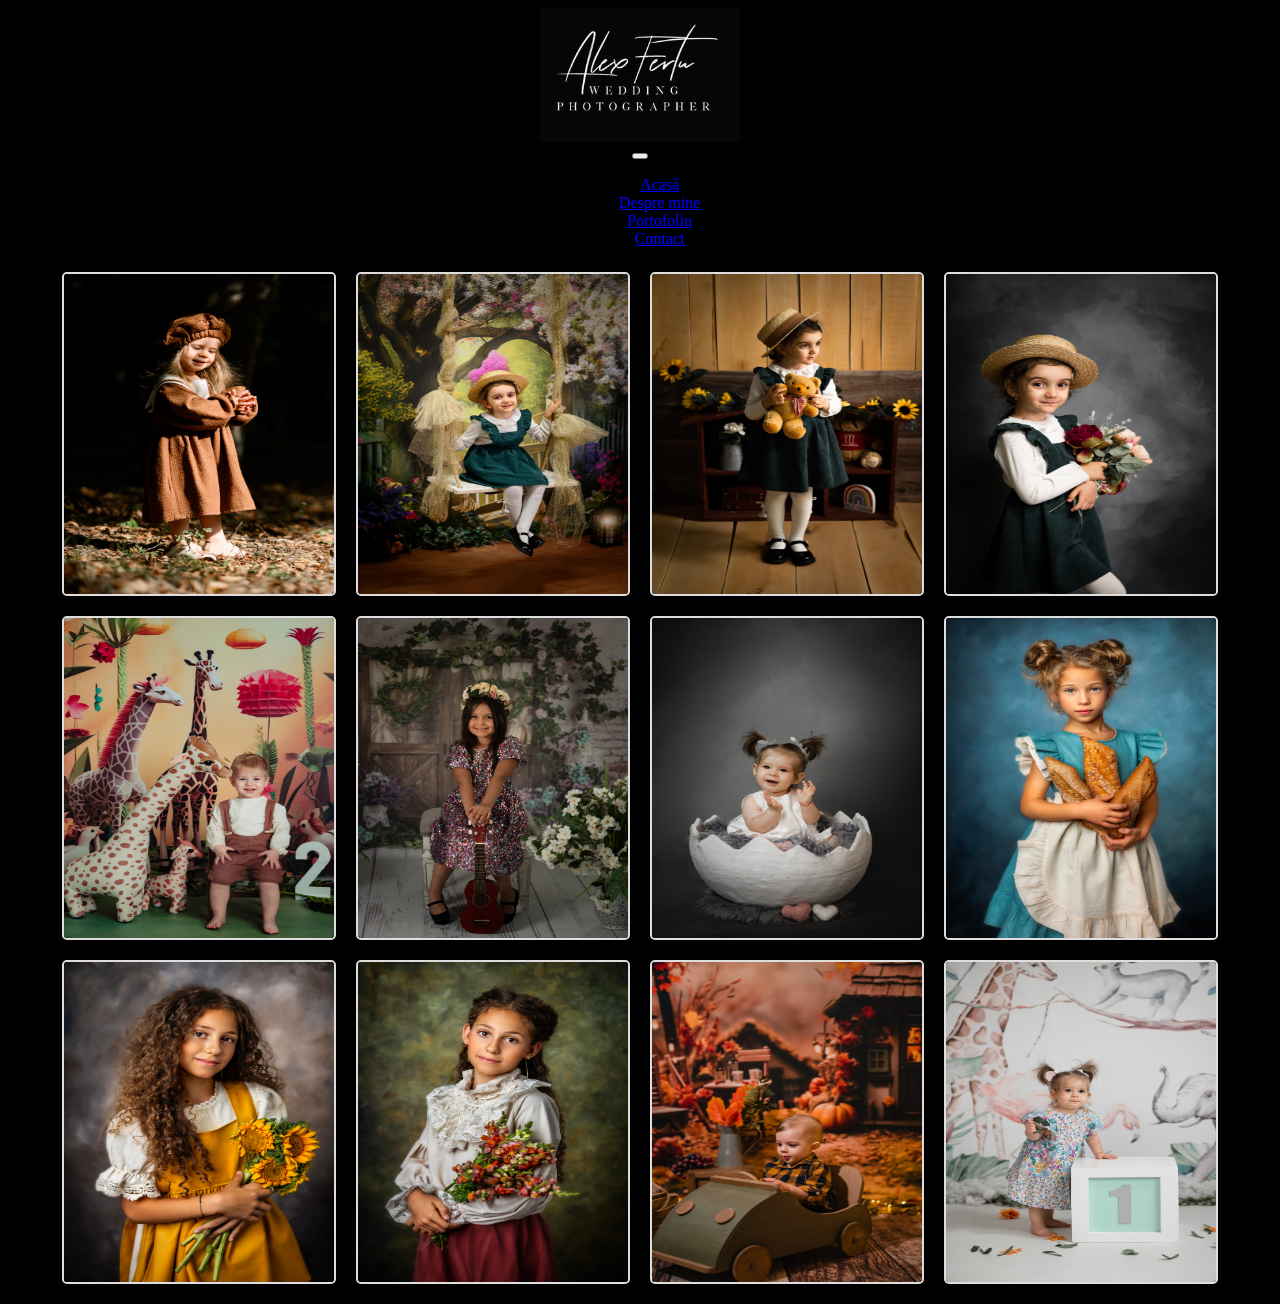
<file: proiect/Poze copii.html>
<!DOCTYPE html>
<html lang="ro">
<head>
    <title>Fotograful Minune</title>
    <link rel=" viewport" content="width=width-device, initial-scale=1.0">
    <link href="https://cdn.jsdelivr.net/npm/bootstrap@5.0.2/dist/css/bootstrap.min.css" rel="stylesheet" integrity="sha384-EVSTQN3/azprG1Anm3QDgpJLIm9Nao0Yz1ztcQTwFspd3yD65VohhpuuCOmLASjC" crossorigin="anonymous">
    <script src="https://cdn.jsdelivr.net/npm/bootstrap@5.0.2/dist/js/bootstrap.bundle.min.js" integrity="sha384-MrcW6ZMFYlzcLA8Nl+NtUVF0sA7MsXsP1UyJoMp4YLEuNSfAP+JcXn/tWtIaxVXM" crossorigin="anonymous"></script>
    <link rel="stylesheet" href="style.css">

</head>
<body>
    <header class="text-center ">
        <img src="logo.jpg" alt="Logo" class="img-fluid logo">
        <div class="container"></div>
        <nav class="navbar navbar-expand-lg navbar-light bg-light">
            <div class="container-fluid">
                <button class="navbar-toggler" type="button" data-bs-toggle="collapse" data-bs-target="#navbarNav" aria-controls="navbarNav" aria-label="Meniu-sus" aria-expanded="false"> 
                    <span class="navbar-toggler-icon"></span>
                </button>
                <div class="collapse navbar-collapse justify-content-center" id="navbarNav">
                    <ul class="navbar-nav">
                        <li class="nav-item"><a class="nav-link text-dark" href="acasa.html">Acasă</a></li>
                        <li class="nav-item"><a class="nav-link text-dark" href="zana.html">Despre mine</a></li>
                        <li class="nav-item"><a class="nav-link text-dark" href="Portofoliu.html">Portofoliu</a></li>
                        <li class="nav-item"><a class="nav-link text-dark" href="contact.html">Contact</a></li>
                    </ul>
                </div>
            </div>
        </nav>
    </header>
    <section id="despre" class=".bg-dark.bg-gradient">
    </section>
    <section id="portofoliu">
        <div class="galerie">
            <img src="Copii/Copil1.jpg">
            <img src="Copii/Copil2.jpg">
            <img src="Copii/Copil3.jpg">
            <img src="Copii/Copil4.jpg">
            <img src="Copii/Copil5.jpg">
            <img src="Copii/Copil6.jpg">
            <img src="Copii/Copil7.jpg">
            <img src="Copii/Copil8.jpg">
            <img src="Copii/Copil9.jpg">
            <img src="Copii/Copil10.jpg">
            <img src="Copii/Copil11.jpg">
            <img src="Copii/Copil12.jpg">
</file>
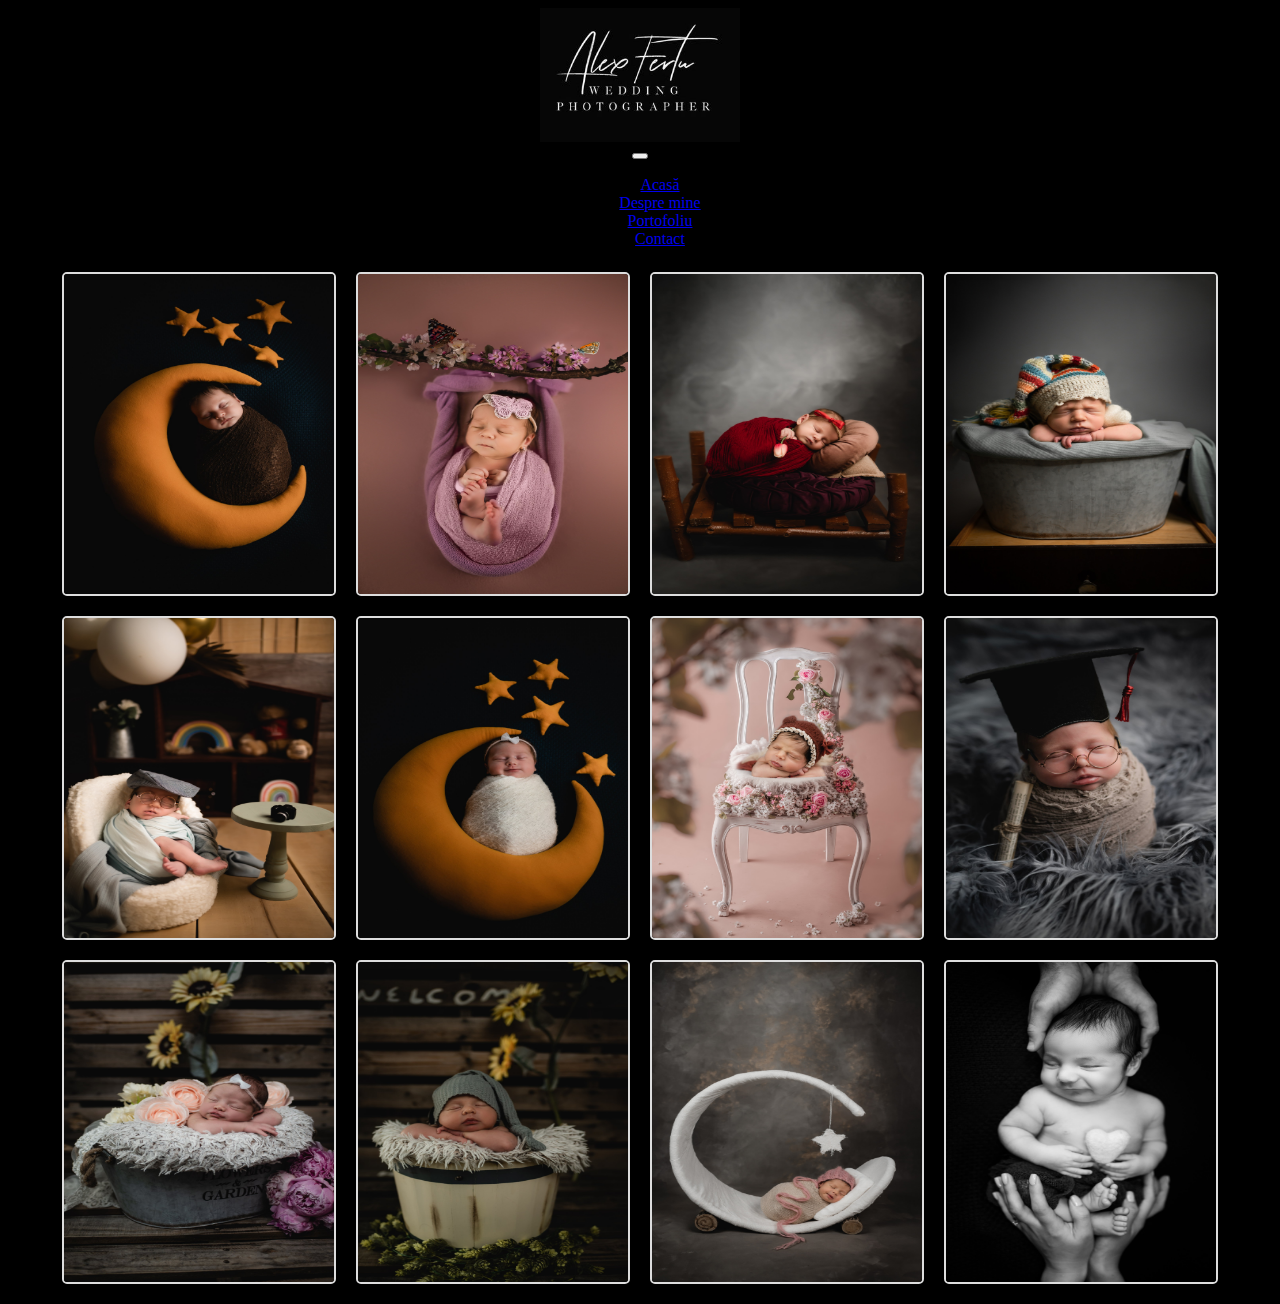
<file: proiect/Sedinta foto bebelusi (2).html>
<!DOCTYPE html>
<html lang="ro">
<head>
    <title>Fotograful Minune</title>
    <link rel=" viewport" content="width=width-device, initial-scale=1.0">
    <link href="https://cdn.jsdelivr.net/npm/bootstrap@5.0.2/dist/css/bootstrap.min.css" rel="stylesheet" integrity="sha384-EVSTQN3/azprG1Anm3QDgpJLIm9Nao0Yz1ztcQTwFspd3yD65VohhpuuCOmLASjC" crossorigin="anonymous">
    <script src="https://cdn.jsdelivr.net/npm/bootstrap@5.0.2/dist/js/bootstrap.bundle.min.js" integrity="sha384-MrcW6ZMFYlzcLA8Nl+NtUVF0sA7MsXsP1UyJoMp4YLEuNSfAP+JcXn/tWtIaxVXM" crossorigin="anonymous"></script>
    <link rel="stylesheet" href="style.css">

</head>
<body>
    <header class="text-center ">
        <img src="logo.jpg" alt="Logo" class="img-fluid logo">
        <div class="container"></div>
        <nav class="navbar navbar-expand-lg navbar-light bg-light">
            <div class="container-fluid">
                <button class="navbar-toggler" type="button" data-bs-toggle="collapse" data-bs-target="#navbarNav" aria-controls="navbarNav" aria-label="Meniu-sus" aria-expanded="false"> 
                    <span class="navbar-toggler-icon"></span>
                </button>
                <div class="collapse navbar-collapse justify-content-center" id="navbarNav">
                    <ul class="navbar-nav">
                        <li class="nav-item"><a class="nav-link text-dark" href="acasa.html">Acasă</a></li>
                        <li class="nav-item"><a class="nav-link text-dark" href="zana.html">Despre mine</a></li>
                        <li class="nav-item"><a class="nav-link text-dark" href="Portofoliu.html">Portofoliu</a></li>
                        <li class="nav-item"><a class="nav-link text-dark" href="contact.html">Contact</a></li>
                    </ul>
                </div>
            </div>
        </nav>
    </header>
    <section id="despre" class=".bg-dark.bg-gradient">
    </section>
    <section id="portofoliu">
        <div class="galerie">
            <img src="Bebe/bebe1.jpg">
            <img src="Bebe/bebe2.jpg">
            <img src="Bebe/bebe3.jpg">
            <img src="Bebe/bebe4.jpg">
            <img src="Bebe/bebe5.jpg">
            <img src="Bebe/bebe6.jpg">
            <img src="Bebe/bebe7.jpg">
            <img src="Bebe/bebe8.jpg">
            <img src="Bebe/bebe9.jpg">
            <img src="Bebe/bebe10.pg">
            <img src="Bebe/bebe11.jpg">
            <img src="Bebe/bebe12.jpg">
</file>
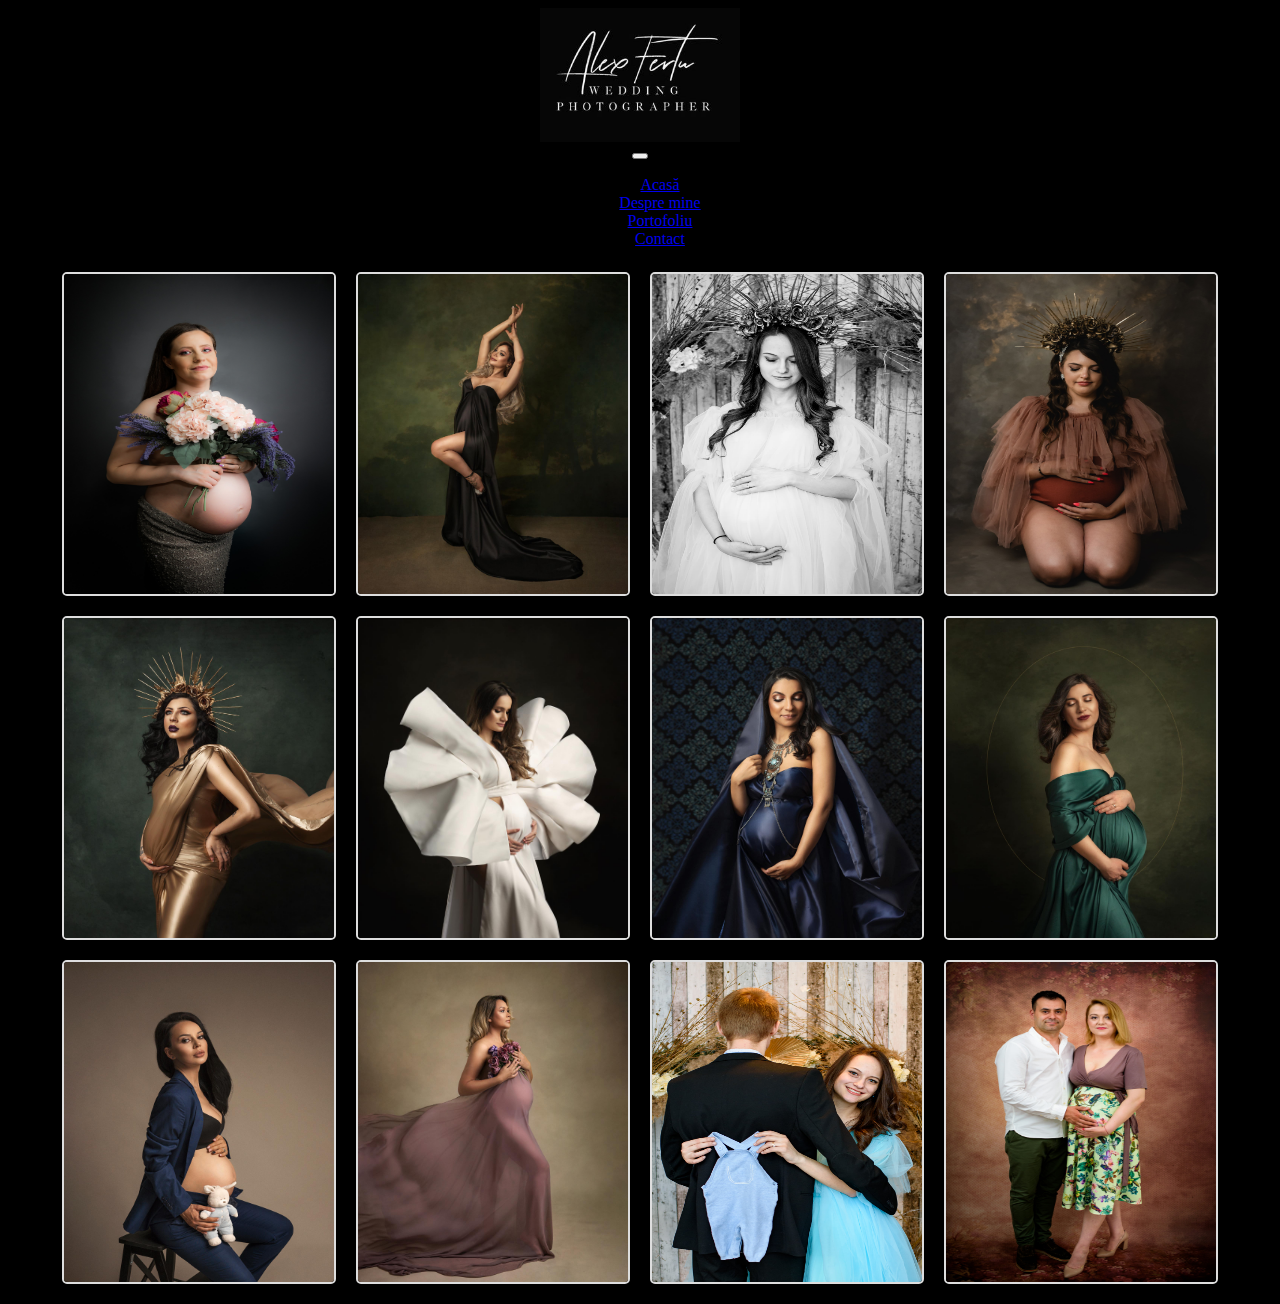
<file: proiect/Sedinta.html>
<!DOCTYPE html>
<html lang="ro">
<head>
    <title>Fotograful Minune</title>
    <link rel=" viewport" content="width=width-device, initial-scale=1.0">
    <link href="https://cdn.jsdelivr.net/npm/bootstrap@5.0.2/dist/css/bootstrap.min.css" rel="stylesheet" integrity="sha384-EVSTQN3/azprG1Anm3QDgpJLIm9Nao0Yz1ztcQTwFspd3yD65VohhpuuCOmLASjC" crossorigin="anonymous">
    <script src="https://cdn.jsdelivr.net/npm/bootstrap@5.0.2/dist/js/bootstrap.bundle.min.js" integrity="sha384-MrcW6ZMFYlzcLA8Nl+NtUVF0sA7MsXsP1UyJoMp4YLEuNSfAP+JcXn/tWtIaxVXM" crossorigin="anonymous"></script>
    <link rel="stylesheet" href="style.css">

</head>
<body>
    <header class="text-center ">
        <img src="logo.jpg" alt="Logo" class="img-fluid logo">
        <div class="container"></div>
        <nav class="navbar navbar-expand-lg navbar-light bg-light">
            <div class="container-fluid">
                <button class="navbar-toggler" type="button" data-bs-toggle="collapse" data-bs-target="#navbarNav" aria-controls="navbarNav" aria-label="Meniu-sus" aria-expanded="false"> 
                    <span class="navbar-toggler-icon"></span>
                </button>
                <div class="collapse navbar-collapse justify-content-center" id="navbarNav">
                    <ul class="navbar-nav">
                        <li class="nav-item"><a class="nav-link text-dark" href="acasa.html">Acasă</a></li>
                        <li class="nav-item"><a class="nav-link text-dark" href="zana.html">Despre mine</a></li>
                        <li class="nav-item"><a class="nav-link text-dark" href="Portofoliu.html">Portofoliu</a></li>
                        <li class="nav-item"><a class="nav-link text-dark" href="contact.html">Contact</a></li>
                    </ul>
                </div>
            </div>
        </nav>
        
    </section>
    <section id="despre" class=".bg-dark.bg-gradient">
    </section>
    <section id="portofoliu">
        <div class="galerie">
            <img src="Maternitate/maternitate1.jpg">
            <img src="Maternitate/maternitate2.jpg">
            <img src="Maternitate/maternitate3.jpg">
            <img src="Maternitate/maternitate4.jpg">
            <img src="Maternitate/maternitate5.jpg">
            <img src="Maternitate/maternitate6.jpg">
            <img src="Maternitate/maternitate7.jpg">
            <img src="Maternitate/maternitate8.jpg">
            <img src="Maternitate/maternitate9.jpg">
            <img src="Maternitate/maternitate10.jpg">
            <img src="Maternitate/maternitate11.jpg">
            <img src="Maternitate/maternitate12.jpg">
        </div>
</file>
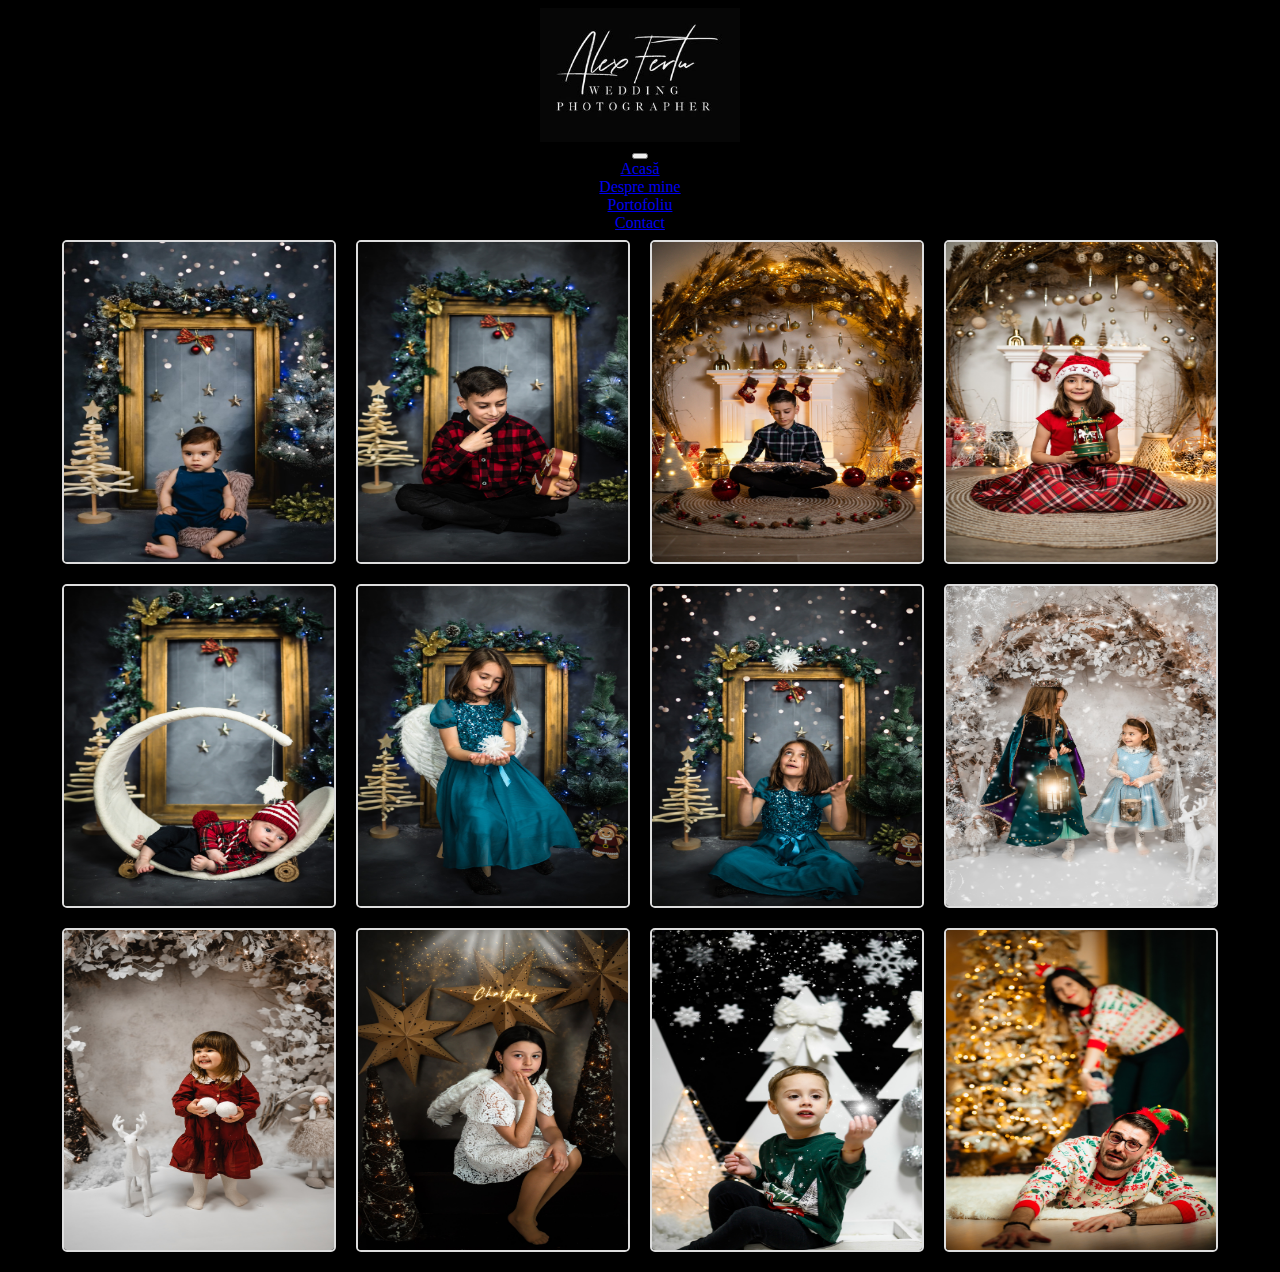
<file: proiect/Sedinte craciun.html>
<!DOCTYPE html>
<html lang="ro">
<head>
    <title>Fotograful Minune</title>
    <link rel=" viewport" content="width=width-device, initial-scale=1.0">
    <link href="https://cdn.jsdelivr.net/npm/bootstrap@5.0.2/dist/css/bootstrap.min.css" rel="stylesheet" integrity="sha384-EVSTQN3/azprG1Anm3QDgpJLIm9Nao0Yz1ztcQTwFspd3yD65VohhpuuCOmLASjC" crossorigin="anonymous">
    <script src="https://cdn.jsdelivr.net/npm/bootstrap@5.0.2/dist/js/bootstrap.bundle.min.js" integrity="sha384-MrcW6ZMFYlzcLA8Nl+NtUVF0sA7MsXsP1UyJoMp4YLEuNSfAP+JcXn/tWtIaxVXM" crossorigin="anonymous"></script>
    <link rel="stylesheet" href="style.css">

</head>
<body>
    <header class="text-center ">
        <img src="logo.jpg" alt="Logo" class="img-fluid logo">
        <div class="container"></div>
        <nav class="navbar navbar-expand-lg navbar-light bg-light">
            <div class="container-fluid">
                <button class="navbar-toggler" type="button" data-bs-toggle="collapse" data-bs-target="#navbarNav" aria-controls="navbarNav" aria-label="Meniu-sus" aria-expanded="false"> 
                    <span class="navbar-toggler-icon"></span>
                </button>
                <div class="collapse navbar-collapse justify-content-center" id="navbarNav">
                    <li class="nav-item"><a class="nav-link text-dark" href="acasa.html">Acasă</a></li>
                    <li class="nav-item"><a class="nav-link text-dark" href="zana.html">Despre mine</a></li>
                    <li class="nav-item"><a class="nav-link text-dark" href="Portofoliu.html">Portofoliu</a></li>
                    <li class="nav-item"><a class="nav-link text-dark" href="contact.html">Contact</a></li>
                </ul>
                </div>
            </div>
        </nav>
    </header>
    <section id="despre" class=".bg-dark.bg-gradient">
    </section>
    <section id="portofoliu">
        <div class="galerie">
            <img src="Craciun/Craciun1.jpg">
            <img src="Craciun/Craciun2.jpg">
            <img src="Craciun/Craciun3.jpg">
            <img src="Craciun/Craciun4.jpg">
            <img src="Craciun/Craciun5.jpg">
            <img src="Craciun/Craciun6.jpg">
            <img src="Craciun/Craciun7.jpg">
            <img src="Craciun/Craciun8.jpg">
            <img src="Craciun/Craciun9.jpg">
            <img src="Craciun/Craciun10.jpg">
            <img src="Craciun/Craciun11.jpg">
            <img src="Craciun/Craciun12.jpg">
</file>
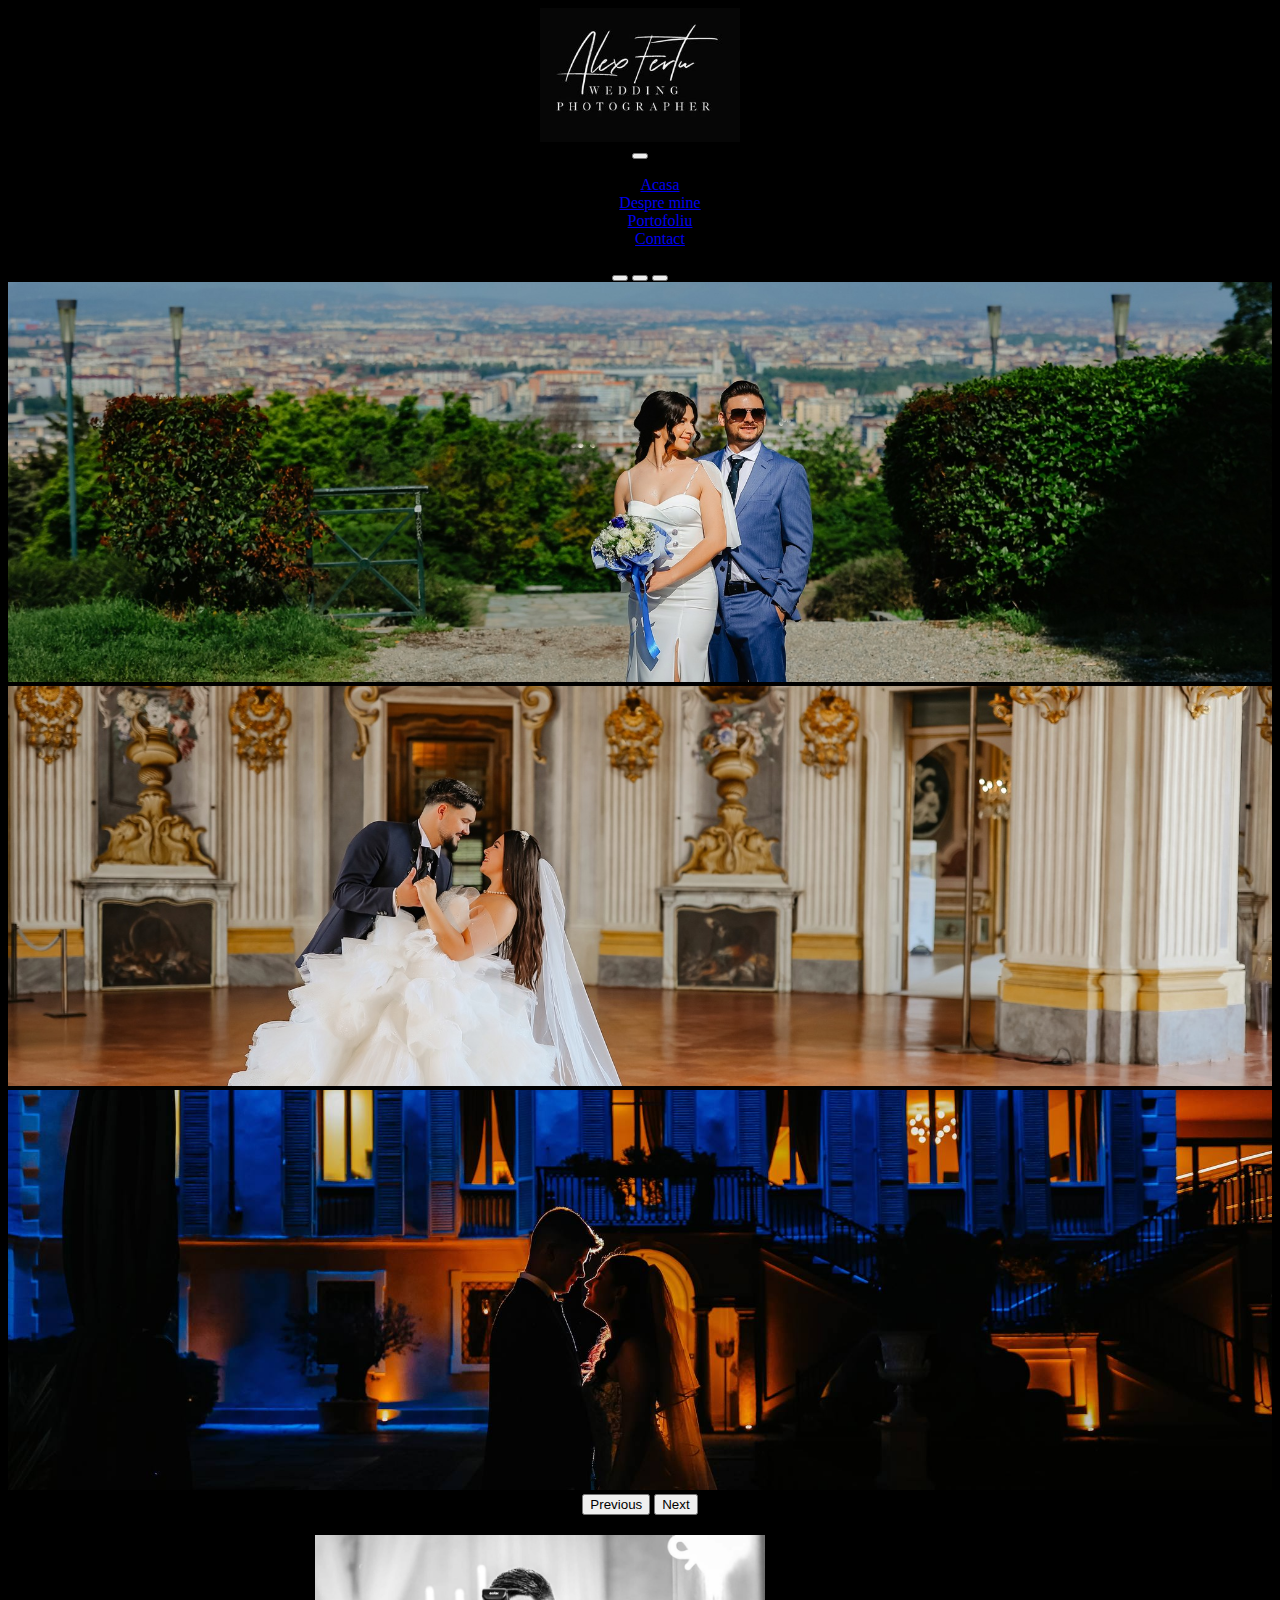
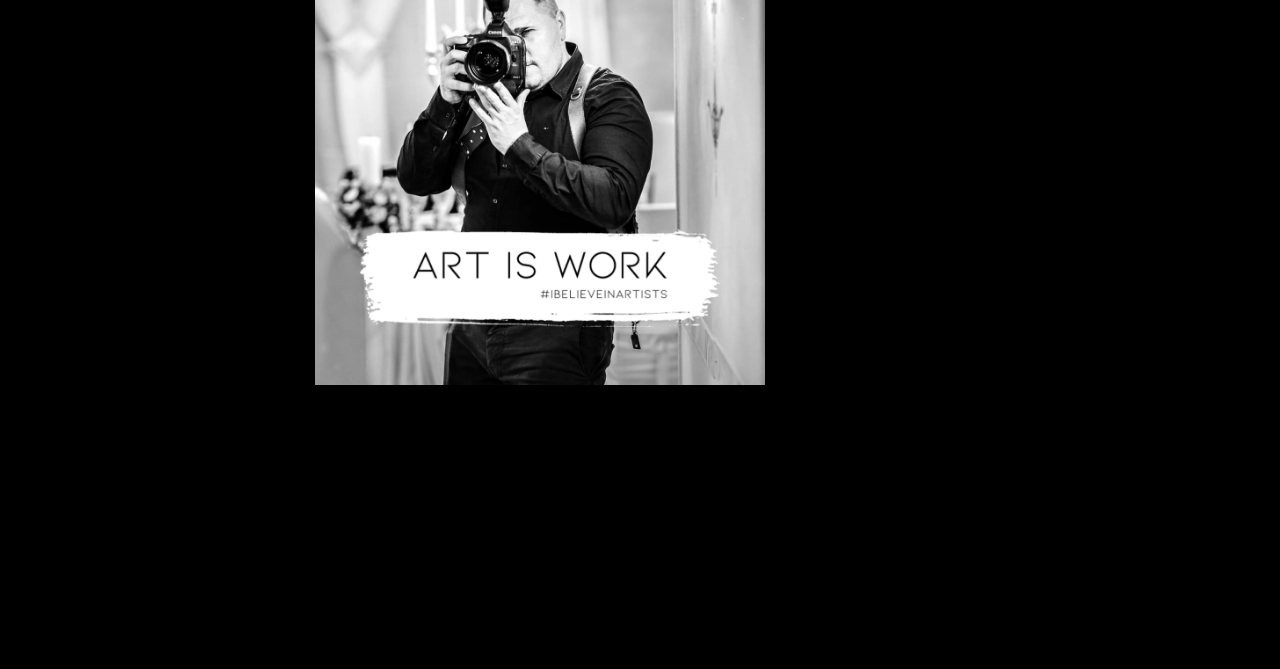
<file: proiect/zana.html>
<!DOCTYPE html>
<html lang="ro">
<head>
    <title>Fotograful Minune</title>
    <link rel=" viewport" content="width=width-device, initial-scale=1.0">
    <link href="https://cdn.jsdelivr.net/npm/bootstrap@5.0.2/dist/css/bootstrap.min.css" rel="stylesheet" integrity="sha384-EVSTQN3/azprG1Anm3QDgpJLIm9Nao0Yz1ztcQTwFspd3yD65VohhpuuCOmLASjC" crossorigin="anonymous">
    <script src="https://cdn.jsdelivr.net/npm/bootstrap@5.0.2/dist/js/bootstrap.bundle.min.js" integrity="sha384-MrcW6ZMFYlzcLA8Nl+NtUVF0sA7MsXsP1UyJoMp4YLEuNSfAP+JcXn/tWtIaxVXM" crossorigin="anonymous"></script>
    <link rel="stylesheet" href="style.css">

</head>
<body>
    <header class="text-center ">
        <img src="logo.jpg" alt="Logo" class="img-fluid logo">
        <div class="container"></div>
        <nav class="navbar navbar-expand-lg navbar-light bg-light">
            <div class="container-fluid">
                <button class="navbar-toggler" type="button" data-bs-toggle="collapse" data-bs-target="#navbarNav" aria-controls="navbarNav" aria-label="Meniu-sus" aria-expanded="false"> 
                    <span class="navbar-toggler-icon"></span>
                </button>
                <div class="collapse navbar-collapse justify-content-center" id="navbarNav">
                    <ul class="navbar-nav">
                        <li class="nav-item"><a class="nav-link text-dark" href="acasa.html">Acasa</a></li>
                        <li class="nav-item"><a class="nav-link text-dark" href="zana.html">Despre mine</a></li>
                        <li class="nav-item"><a class="nav-link text-dark" href="Portofoliu.html">Portofoliu</a></li>
                        <li class="nav-item"><a class="nav-link text-dark" href="contact.html">Contact</a></li>
                    </ul>
                </div>
            </div>
        </nav>
    </header>
    <section id="carusel">
    <div id="carouselExampleIndicators" class="carousel slide" data-bs-ride="carousel">
      <div class="carousel-indicators">
        <button type="button" data-bs-target="#carouselExampleIndicators" data-bs-slide-to="0" class="active" aria-current="true" aria-label="Slide 1"></button>
        <button type="button" data-bs-target="#carouselExampleIndicators" data-bs-slide-to="1" aria-label="Slide 2"></button>
        <button type="button" data-bs-target="#carouselExampleIndicators" data-bs-slide-to="2" aria-label="Slide 3"></button>
      </div>
      <div class="carousel-inner">
        <div class="carousel-item active">
          <img src="1.jpg" class="d-block w-100" alt="2.jpg">
        </div>
        <div class="carousel-item">
          <img src="2.jpg" class="d-block w-100" alt="1.jpg">
        </div>
        <div class="carousel-item">
          <img src="3.jpg" class="d-block w-100" alt="3.jpg">
        </div>
      </div>
      <button class="carousel-control-prev" type="button" data-bs-target="#carouselExampleIndicators" data-bs-slide="prev">
        <span class="carousel-control-prev-icon" aria-hidden="true"></span>
        <span class="visually-hidden">Previous</span>
      </button>
      <button class="carousel-control-next" type="button" data-bs-target="#carouselExampleIndicators" data-bs-slide="next">
        <span class="carousel-control-next-icon" aria-hidden="true"></span>
        <span class="visually-hidden">Next</span>
      </button>
    </div>
    </section>
    <section id="Despremine">
      <section id="Despremine">
        <div class="container">
            <div class="row align-items-center">
                <div class="col-md-6 text-center text-start">
                    <img src="poza2.jpg" alt="Descriere poza 2" class="img-poza2">
                </div>
                <div class="col-md-6 text-white">
                    <h1>My Story</h1>
                    <p>
                        I m a storyteller and a photographer, based in Bucharest, RO. All I want is to capture the best moments and feelings. I don t like images without emotions, even if they are fashion ones.
                        I'm in for different types of projects like personal events, corporate events, fashion shoots, moody shoots, product photography.
                        I am available worldwide, so no matter where you are, we can discuss your project regardless of location. I promise to be with you throughout the project, to provide you with professional solutions and to help you achieve your goals.
                        For me, photography is not just an activity, but a passion. I love working with people and capturing the beauty and emotion in every moment. I assure you that I will be truly honored to be with you in your special moments and to provide you with beautiful memories that will last a lifetime.
                        Don t hesitate to contact me and share your ideas and vision with me. I will be happy to provide you with all the information you need and help you turn your project into reality.
                        <br>
                        Best regards,<br>
                        Alex
                    </p>
                </div>
            </div>
        </div>
    </section>
</body>
</html>
</file>
<file: proiect/style.css>
header {
    background-color: black;
}

body {
    background-color: black;
    text-align: center;
}

.logo {
    max-width: 200px;
    height: auto; 
    margin: auto; 
    display: block; 
}

.carousel-item img {
    width: 100%; 
    height: auto; 
    max-height: 400px; 
    object-fit: cover;
}

#videoclip{
    background-color: rgb(0, 0, 0);
    color: white; 
    padding: 20px; 
    margin-top: 20px;
    padding: 40px;
    flex: 1;
}
    
h2 {
    margin-bottom: 20px; 
}
.img-poza2 {
    max-width: 500%; 
    height: 450px;
    text-align:left;
    margin-bottom: 20px;
    margin-right:20px;
    
}
.videoclip {
    flex: 1;
}

#Videoclip {
    padding: 40px;
    margin-top: 20px;
}

h2 {
    margin-bottom: 20px; 
}
.chenar {
    border: 2px solid white; 
    padding: 20px; 
    border-radius: 10px; 
    text-align: center; 
    color:white;
}
.label-text{
    margin-right:10px;

}
.label-container{
    display:flex;
    align-items:center;
}

#videoclip{
        background-color: rgb(0, 0, 0);
        color: white; 
        padding: 20px; 
        margin-top: 20px;
        padding: 40px;
        flex: 1;
    }
.text-white {
        margin-top: 20px;
    }
.img-poza2 {
        max-width: 100%;
        height: 450px;
        text-align: left;
        margin-bottom: 20px;
        margin-right: 200px;
        padding: 20px;
    }
#Portofoliu {
        margin-top: 20px; 
    }
    
.galerie img {
        width: 270px; 
        margin: 8px;
        border: 2px solid #ddd;
        border-radius: 5px;
        height: 320px ; 
    }
.portfolio {
        display: flex;
        flex-wrap: wrap; 
        justify-content: center; 
    }
    
.portfolio-item {
        background: rgb(73, 65, 65);
        border: 2px solid #ccc;
        border-radius: 8px;
        padding: 10px;
        margin: 10px; 
        width: 280px; 
        text-align: center;
        transition: transform 0.3s, box-shadow 0.3s; 
    }
    
.portfolio-item:hover {
        transform: scale(1.05); 
        box-shadow: 0 4px 20px rgba(0, 0, 0, 0.3); 
    }
    
.portfolio img {
        max-width: 100%; 
        height: auto; 
        border-radius: 5px;
        width: fit-content; 
        grid-auto-rows: auto;
        text-align: center;
    }
    
 
.buton {
        display: inline-block;
        padding: 10px 20px;
        font-size: 16px;
        color: white;
        background-color: #272727; 
        border: none;
        border-radius: 5px; 
        text-decoration: none; 
        transition: background-color 0.3s ease, transform 0.2s; 
    }
    
.buton:hover {
        background-color: #0056b3; 
        cursor: pointer; 
        transform: scale(1.05); 
}
</file>
